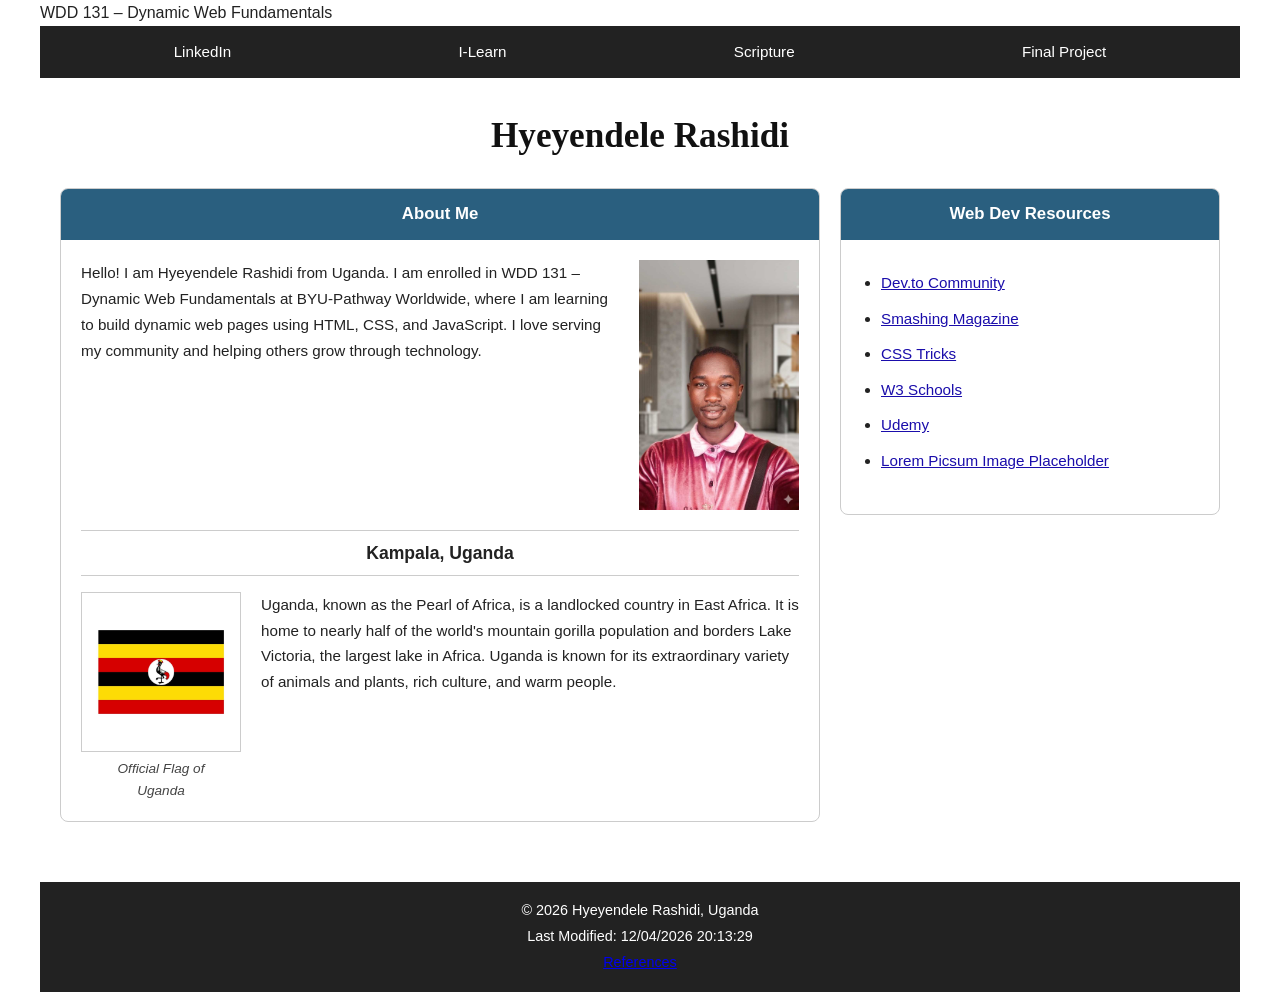
<file: index.html>
<!DOCTYPE html>
<html lang="en">
<head>
    <meta charset="UTF-8">
    <meta name="viewport" content="width=device-width, initial-scale=1.0">
    <meta name="description" content="WDD 131 – Dynamic Web Fundamentals – Hyeyendele Rashidi – Home page project for course">
    <meta name="author" content="Hyeyendele Rashidi">
    <title>WDD 131 – Dynamic Web Fundamentals – Hyeyendele Rashidi</title>
    <link rel="icon" href="data:image/svg+xml,%3Csvg%20xmlns='http://www.w3.org/2000/svg'%20viewBox='0%200%20100%20100'%3E%3Ctext%20y='.9em'%20font-size='90'%3E%F0%9F%8C%8D%3C/text%3E%3C/svg%3E">
    <link rel="preconnect" href="https://fonts.googleapis.com">
    <link rel="preconnect" href="https://fonts.gstatic.com" crossorigin>
    <link href="https://fonts.googleapis.com/css2?family=Roboto:wght@400;700&display=swap" rel="stylesheet">
    <link rel="stylesheet" href="styles/base.css">
    <script src="scripts/getdates.js" defer></script>
</head>
<body>
    <header>
        <span id="course-title">WDD 131 – Dynamic Web Fundamentals</span>
        <nav>
            <a href="https://www.linkedin.com" target="_blank" rel="noopener noreferrer">LinkedIn</a>
            <a href="https://byupw.instructure.com/" target="_blank" rel="noopener noreferrer">I-Learn</a>
            <a href="https://www.churchofjesuschrist.org/study/scriptures" target="_blank" rel="noopener noreferrer">Scripture</a>
            <a href="#">Final Project</a>
        </nav>
    </header>

    <main>
        <h1>Hyeyendele Rashidi</h1>

        <div class="layout">
            <!-- About Me Card -->
            <section class="card about-card">
                <h2 class="card-header">About Me</h2>
                <div class="card-body">
                    <div class="about-top">
                        <p>Hello! I am Hyeyendele Rashidi from Uganda. I am enrolled in WDD 131 – Dynamic Web Fundamentals at BYU-Pathway Worldwide, where I am learning to build dynamic web pages using HTML, CSS, and JavaScript. I love serving my community and helping others grow through technology.</p>
                        <img src="images/profile.jpg" alt="Profile picture of Hyeyendele Rashidi" loading="lazy">
                    </div>
                    <div class="country-section">
                        <h3>Kampala, Uganda</h3>
                        <div class="country-details">
                            <figure>
                                <img src="images/ugandan_flag.jpg" alt="Official Flag of Uganda" loading="lazy">
                                <figcaption>Official Flag of<br>Uganda</figcaption>
                            </figure>
                            <p>Uganda, known as the Pearl of Africa, is a landlocked country in East Africa. It is home to nearly half of the world's mountain gorilla population and borders Lake Victoria, the largest lake in Africa. Uganda is known for its extraordinary variety of animals and plants, rich culture, and warm people.</p>
                        </div>
                    </div>
                </div>
            </section>

            <!-- Web Dev Resources Card -->
            <section class="card resources-card">
                <h2 class="card-header">Web Dev Resources</h2>
                <div class="card-body">
                    <ul>
                        <li><a href="https://dev.to" target="_blank" rel="noopener noreferrer">Dev.to Community</a></li>
                        <li><a href="https://www.smashingmagazine.com" target="_blank" rel="noopener noreferrer">Smashing Magazine</a></li>
                        <li><a href="https://css-tricks.com" target="_blank" rel="noopener noreferrer">CSS Tricks</a></li>
                        <li><a href="https://www.w3schools.com" target="_blank" rel="noopener noreferrer">W3 Schools</a></li>
                        <li><a href="https://www.udemy.com" target="_blank" rel="noopener noreferrer">Udemy</a></li>
                        <li><a href="https://picsum.photos" target="_blank" rel="noopener noreferrer">Lorem Picsum Image Placeholder</a></li>
                    </ul>
                </div>
            </section>
        </div>
    </main>

    <footer>
        <p>&copy; <span id="currentyear"></span> Hyeyendele Rashidi, Uganda</p>
        <p id="lastModified">👨‍🎓</p>
        <p><a href="references.html">References</a></p>
    </footer>
</body>
</html>
</file>
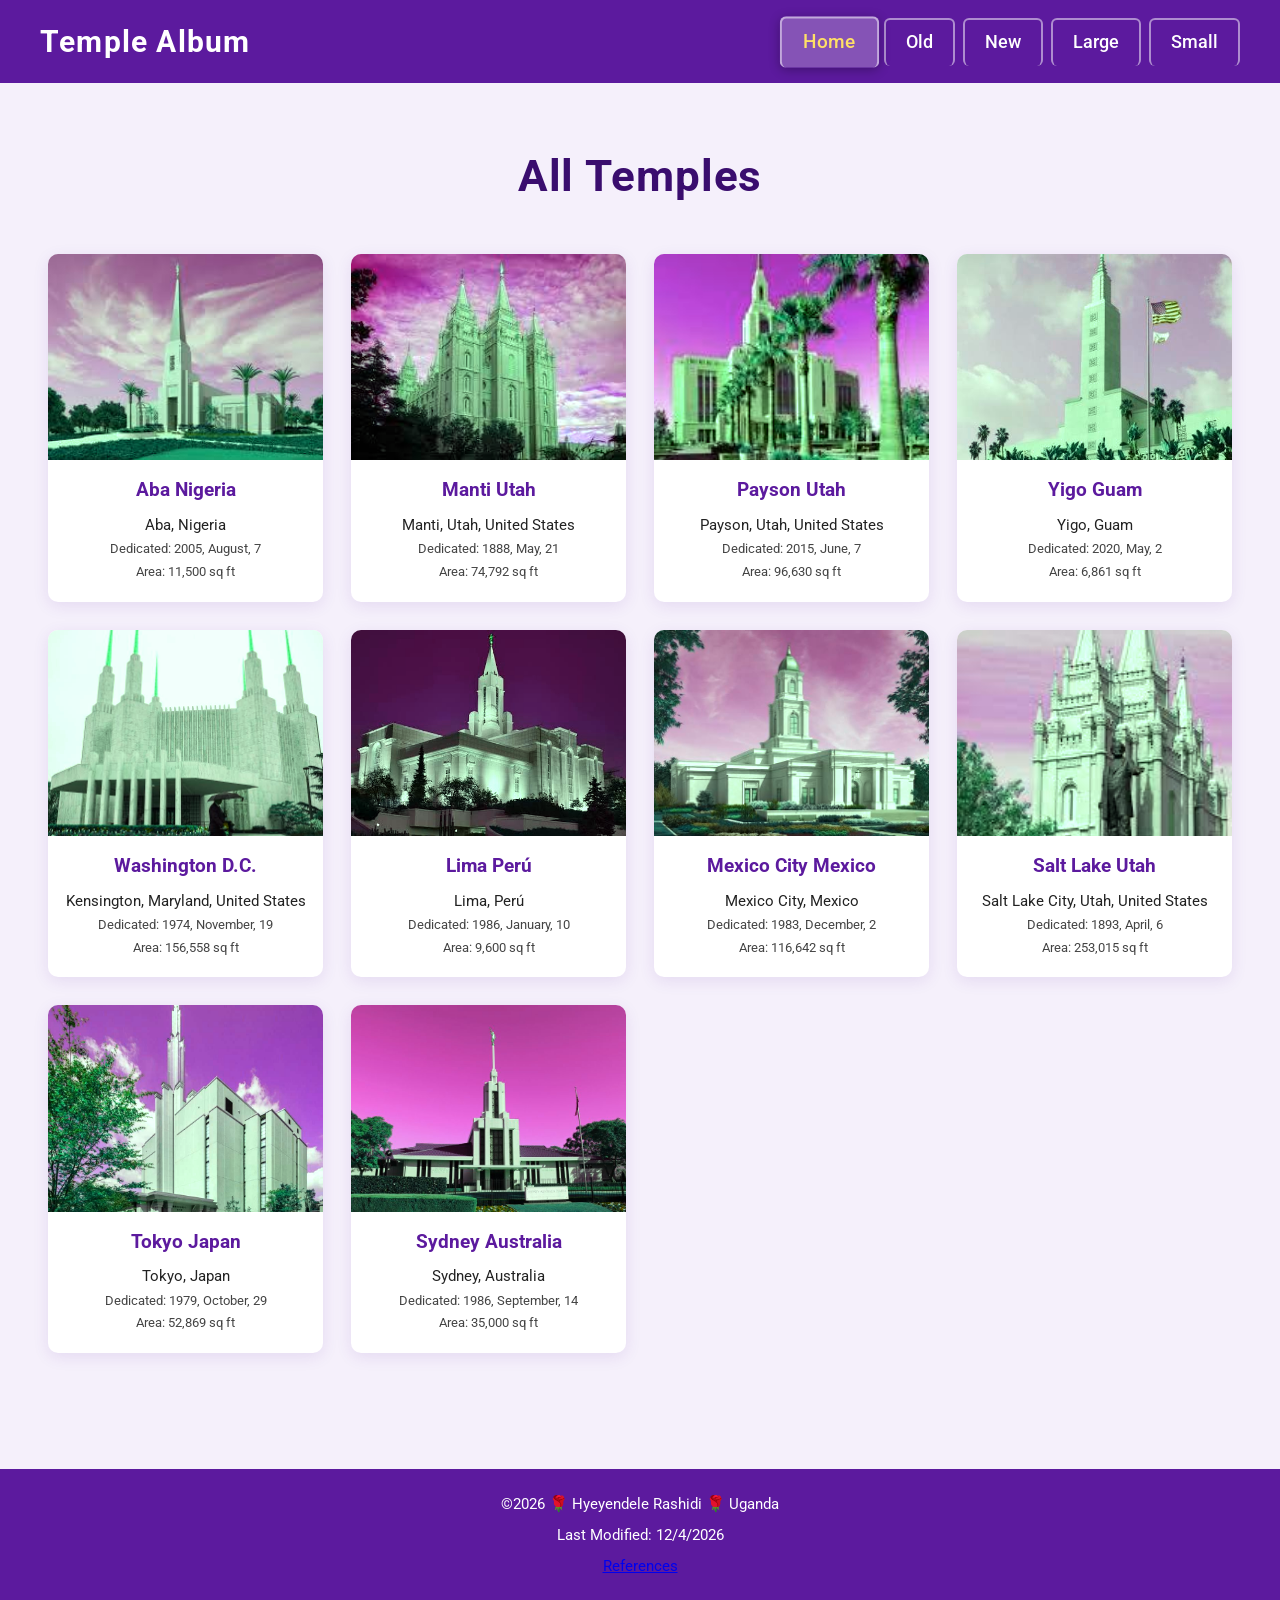
<file: filtered-temples.html>
<!DOCTYPE html>
<html lang="en">
<head>
    <meta charset="UTF-8">
    <meta name="viewport" content="width=device-width, initial-scale=1.0">
    <meta name="description" content="Temple Album – Filtered temple pictures from around the world – Hyeyendele Rashidi – WDD 131">
    <meta name="author" content="Hyeyendele Rashidi">
    <title>Filtered Temple Album – WDD 131</title>
    <link rel="icon" href="data:image/svg+xml,%3Csvg%20xmlns='http://www.w3.org/2000/svg'%20viewBox='0%200%20100%20100'%3E%3Ctext%20y='.9em'%20font-size='90'%3E%F0%9F%8C%8D%3C/text%3E%3C/svg%3E">
    <link rel="preconnect" href="https://fonts.googleapis.com">
    <link rel="preconnect" href="https://fonts.gstatic.com" crossorigin>
    <link href="https://fonts.googleapis.com/css2?family=Roboto:wght@400;700&display=swap" rel="stylesheet">
    <link rel="stylesheet" href="styles/filtered-temples.css">
    <link rel="stylesheet" href="styles/filtered-temples-large.css">
    <script src="scripts/filtered-temples.js" defer></script>
</head>
<body>
    <header>
        <div class="header-bar">
            <span class="site-title">Temple Album</span>
            <button id="hamburger" aria-label="Toggle navigation menu" aria-expanded="false" aria-controls="main-nav">
                &#9776;
            </button>
        </div>
        <nav id="main-nav" aria-label="Site navigation">
            <a href="#" class="home-btn active" data-filter="home">Home</a>
            <a href="#" class="filter-btn" data-filter="old">Old</a>
            <a href="#" class="filter-btn" data-filter="new">New</a>
            <a href="#" class="filter-btn" data-filter="large">Large</a>
            <a href="#" class="filter-btn" data-filter="small">Small</a>
        </nav>
    </header>

    <main>
        <h1 id="page-title">All Temples</h1>

        <div class="gallery" id="gallery">
            <!-- Temple cards will be dynamically generated here -->
        </div>
    </main>

    <footer>
        <p>&copy;<span id="currentyear"></span> &#127801; Hyeyendele Rashidi &#127801; Uganda</p>
        <p id="lastModified"></p>
        <p><a href="references.html">References</a></p>
    </footer>
</body>
</html>
</file>
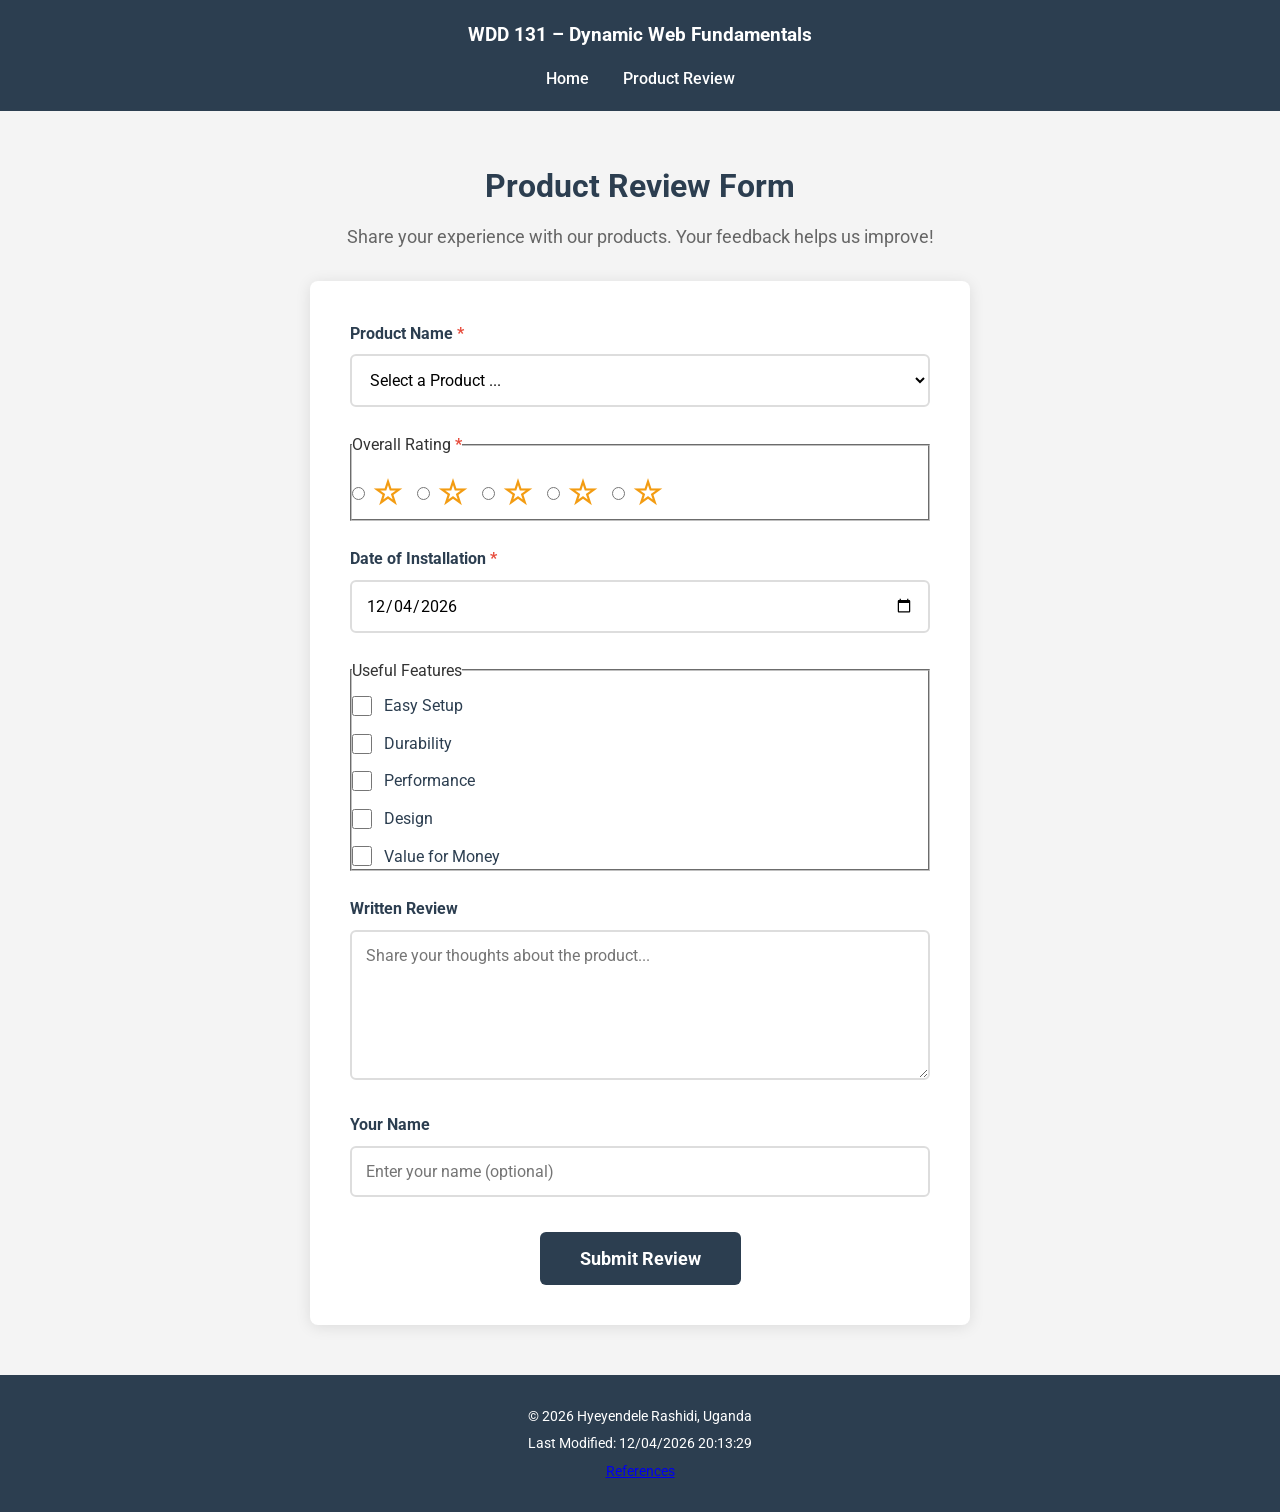
<file: form.html>
<!DOCTYPE html>
<html lang="en">
<head>
    <meta charset="UTF-8">
    <meta name="viewport" content="width=device-width, initial-scale=1.0">
    <meta name="description" content="Product Review Form - Submit your product review and share your experience with our products. Help us improve by providing your valuable feedback.">
    <meta name="author" content="Hyeyendele Rashidi">
    <title>Product Review Form</title>
    <link rel="icon" href="data:image/svg+xml,%3Csvg%20xmlns='http://www.w3.org/2000/svg'%20viewBox='0%200%20100%20100'%3E%3Ctext%20y='.9em'%20font-size='90'%3E%F0%9F%8C%8D%3C/text%3E%3C/svg%3E">
    <link rel="preconnect" href="https://fonts.googleapis.com">
    <link rel="preconnect" href="https://fonts.gstatic.com" crossorigin>
    <link href="https://fonts.googleapis.com/css2?family=Roboto:wght@400;700&display=swap" rel="stylesheet">
    <link rel="stylesheet" href="styles/form.css">
    <script src="scripts/getdates.js" defer></script>
    <script src="scripts/form.js" defer></script>
</head>
<body>
    <header>
        <span id="course-title">WDD 131 – Dynamic Web Fundamentals</span>
        <nav>
            <a href="index.html">Home</a>
            <a href="form.html">Product Review</a>
        </nav>
    </header>

    <main>
        <h1>Product Review Form</h1>
        <p class="form-intro">Share your experience with our products. Your feedback helps us improve!</p>

        <form method="get" action="review.html">
            <!-- Product Name -->
            <div class="form-group">
                <label for="product-name">Product Name <span class="required">*</span></label>
                <select id="product-name" name="product-name" required>
                    <option value="" disabled selected>Select a Product ...</option>
                    <!-- Options will be populated by JavaScript -->
                </select>
            </div>

            <!-- Overall Rating -->
            <div class="form-group">
                <fieldset>
                    <legend>Overall Rating <span class="required">*</span></legend>
                    <div class="rating-group">
                        <div class="rating-option">
                            <input type="radio" id="rating-1" name="rating" value="1" required>
                            <label for="rating-1">☆</label>
                        </div>
                        <div class="rating-option">
                            <input type="radio" id="rating-2" name="rating" value="2" required>
                            <label for="rating-2">☆</label>
                        </div>
                        <div class="rating-option">
                            <input type="radio" id="rating-3" name="rating" value="3" required>
                            <label for="rating-3">☆</label>
                        </div>
                        <div class="rating-option">
                            <input type="radio" id="rating-4" name="rating" value="4" required>
                            <label for="rating-4">☆</label>
                        </div>
                        <div class="rating-option">
                            <input type="radio" id="rating-5" name="rating" value="5" required>
                            <label for="rating-5">☆</label>
                        </div>
                    </div>
                </fieldset>
            </div>

            <!-- Date of Installation -->
            <div class="form-group">
                <label for="installation-date">Date of Installation <span class="required">*</span></label>
                <input type="date" id="installation-date" name="installation-date" required>
            </div>

            <!-- Useful Features -->
            <div class="form-group">
                <fieldset>
                    <legend>Useful Features</legend>
                    <div class="checkbox-group">
                        <div class="checkbox-option">
                            <input type="checkbox" id="feature-easy-setup" name="useful-features" value="Easy Setup">
                            <label for="feature-easy-setup">Easy Setup</label>
                        </div>
                        <div class="checkbox-option">
                            <input type="checkbox" id="feature-durability" name="useful-features" value="Durability">
                            <label for="feature-durability">Durability</label>
                        </div>
                        <div class="checkbox-option">
                            <input type="checkbox" id="feature-performance" name="useful-features" value="Performance">
                            <label for="feature-performance">Performance</label>
                        </div>
                        <div class="checkbox-option">
                            <input type="checkbox" id="feature-design" name="useful-features" value="Design">
                            <label for="feature-design">Design</label>
                        </div>
                        <div class="checkbox-option">
                            <input type="checkbox" id="feature-value" name="useful-features" value="Value for Money">
                            <label for="feature-value">Value for Money</label>
                        </div>
                    </div>
                </fieldset>
            </div>

            <!-- Written Review -->
            <div class="form-group">
                <label for="review">Written Review</label>
                <textarea id="review" name="review" placeholder="Share your thoughts about the product..."></textarea>
            </div>

            <!-- User Name -->
            <div class="form-group">
                <label for="user-name">Your Name</label>
                <input type="text" id="user-name" name="user-name" placeholder="Enter your name (optional)">
            </div>

            <!-- Submit Button -->
            <div class="form-actions">
                <button type="submit">Submit Review</button>
            </div>
        </form>
    </main>

    <footer>
        <p>&copy; <span id="currentyear"></span> Hyeyendele Rashidi, Uganda</p>
        <p id="lastModified">👨‍🎓</p>
        <p><a href="references.html">References</a></p>
    </footer>
</body>
</html>
</file>
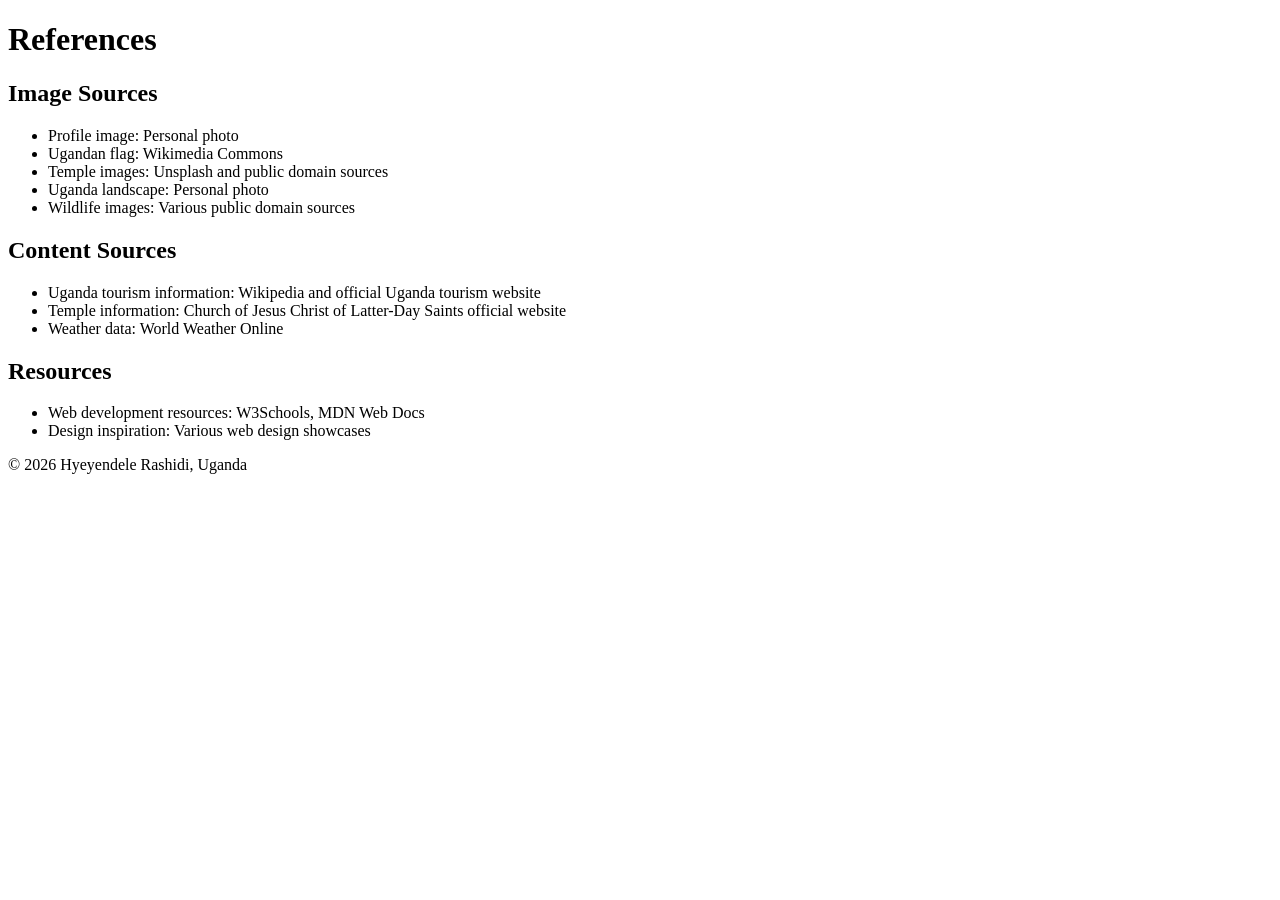
<file: references.html>
<!DOCTYPE html>
<html lang="en">
<head>
    <meta charset="UTF-8">
    <meta name="viewport" content="width=device-width, initial-scale=1.0">
    <meta name="description" content="References - Sources used in the Uganda Tourism website">
    <meta name="author" content="Hyeyendele Rashidi">
    <title>References - WDD 131</title>
</head>
<body>
    <header>
        <h1>References</h1>
    </header>
    <main>
        <h2>Image Sources</h2>
        <ul>
            <li>Profile image: Personal photo</li>
            <li>Ugandan flag: Wikimedia Commons</li>
            <li>Temple images: Unsplash and public domain sources</li>
            <li>Uganda landscape: Personal photo</li>
            <li>Wildlife images: Various public domain sources</li>
        </ul>
        
        <h2>Content Sources</h2>
        <ul>
            <li>Uganda tourism information: Wikipedia and official Uganda tourism website</li>
            <li>Temple information: Church of Jesus Christ of Latter-Day Saints official website</li>
            <li>Weather data: World Weather Online</li>
        </ul>
        
        <h2>Resources</h2>
        <ul>
            <li>Web development resources: W3Schools, MDN Web Docs</li>
            <li>Design inspiration: Various web design showcases</li>
        </ul>
    </main>
    <footer>
        <p>&copy; <span id="currentyear"></span> Hyeyendele Rashidi, Uganda</p>
    </footer>
    <script>
        document.getElementById('currentyear').textContent = new Date().getFullYear();
    </script>
</body>
</html>
</file>
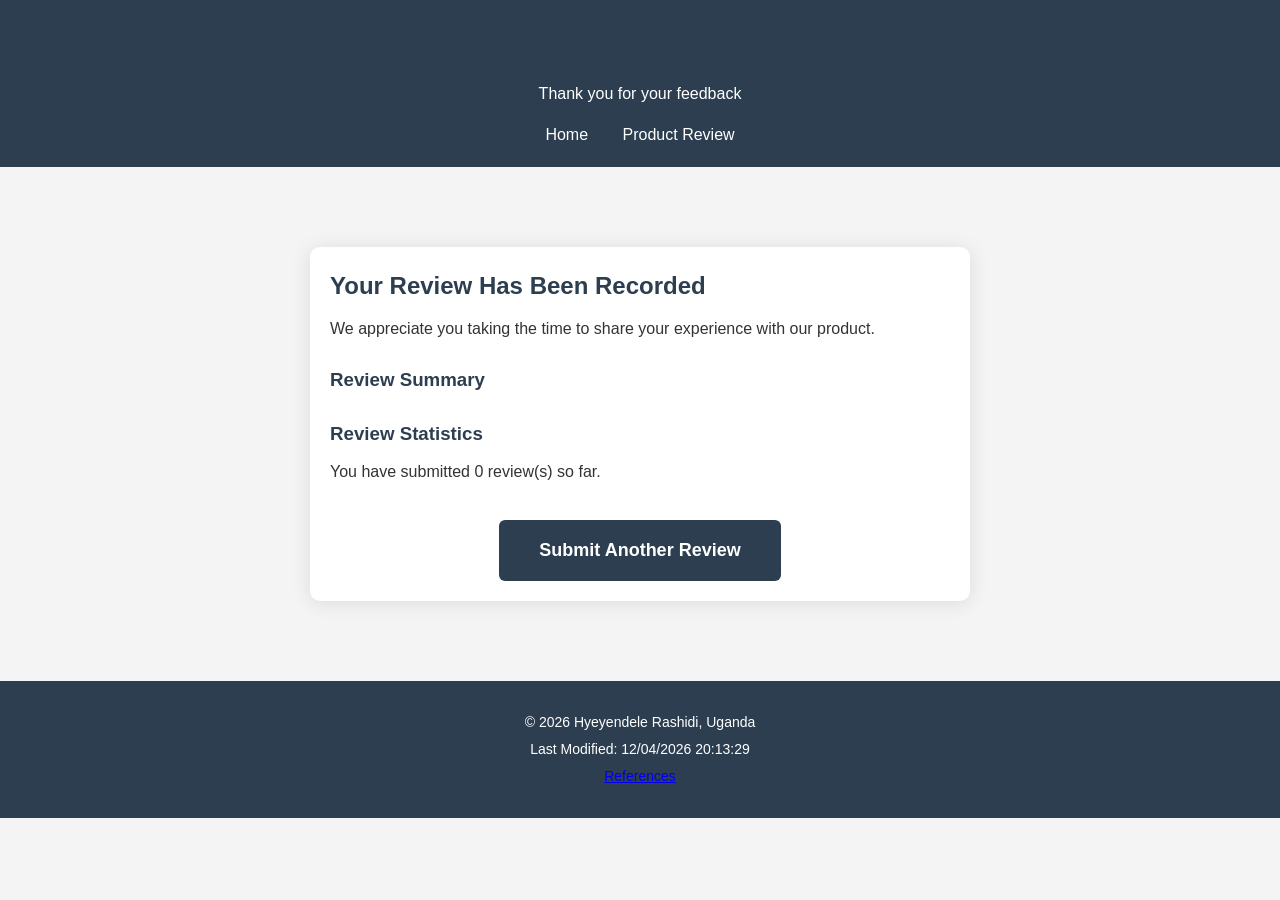
<file: review.html>
<!DOCTYPE html>
<html lang="en">
<head>
    <meta charset="UTF-8">
    <meta name="viewport" content="width=device-width, initial-scale=1.0">
    <meta name="description" content="Review confirmation page showing the details of your submitted product review and summary statistics.">
    <title>Review Confirmation</title>
    <link rel="stylesheet" href="styles/form.css">
    <script src="scripts/getdates.js" defer></script>
</head>
<body>
    <header>
        <h1>Review Submitted Successfully!</h1>
        <p>Thank you for your feedback</p>
        <nav>
            <a href="index.html">Home</a>
            <a href="form.html">Product Review</a>
        </nav>
    </header>

    <main>
        <div class="confirmation-container">
            <div class="confirmation-message">
                <h2>Your Review Has Been Recorded</h2>
                <p>We appreciate you taking the time to share your experience with our product.</p>
            </div>

            <div class="review-summary">
                <h3>Review Summary</h3>
                <div id="review-details">
                    <!-- Review details will be populated by JavaScript -->
                </div>
            </div>

            <div class="review-counter">
                <h3>Review Statistics</h3>
                <p>You have submitted <span id="review-count">0</span> review(s) so far.</p>
            </div>

            <div class="form-actions">
                <a href="form.html" class="button">Submit Another Review</a>
            </div>
        </div>
    </main>

    <footer>
        <p>&copy; <span id="currentyear"></span> Hyeyendele Rashidi, Uganda</p>
        <p id="lastModified">👨‍🎓</p>
        <p><a href="references.html">References</a></p>
    </footer>

    <script src="scripts/review.js"></script>
</body>
</html>
</file>
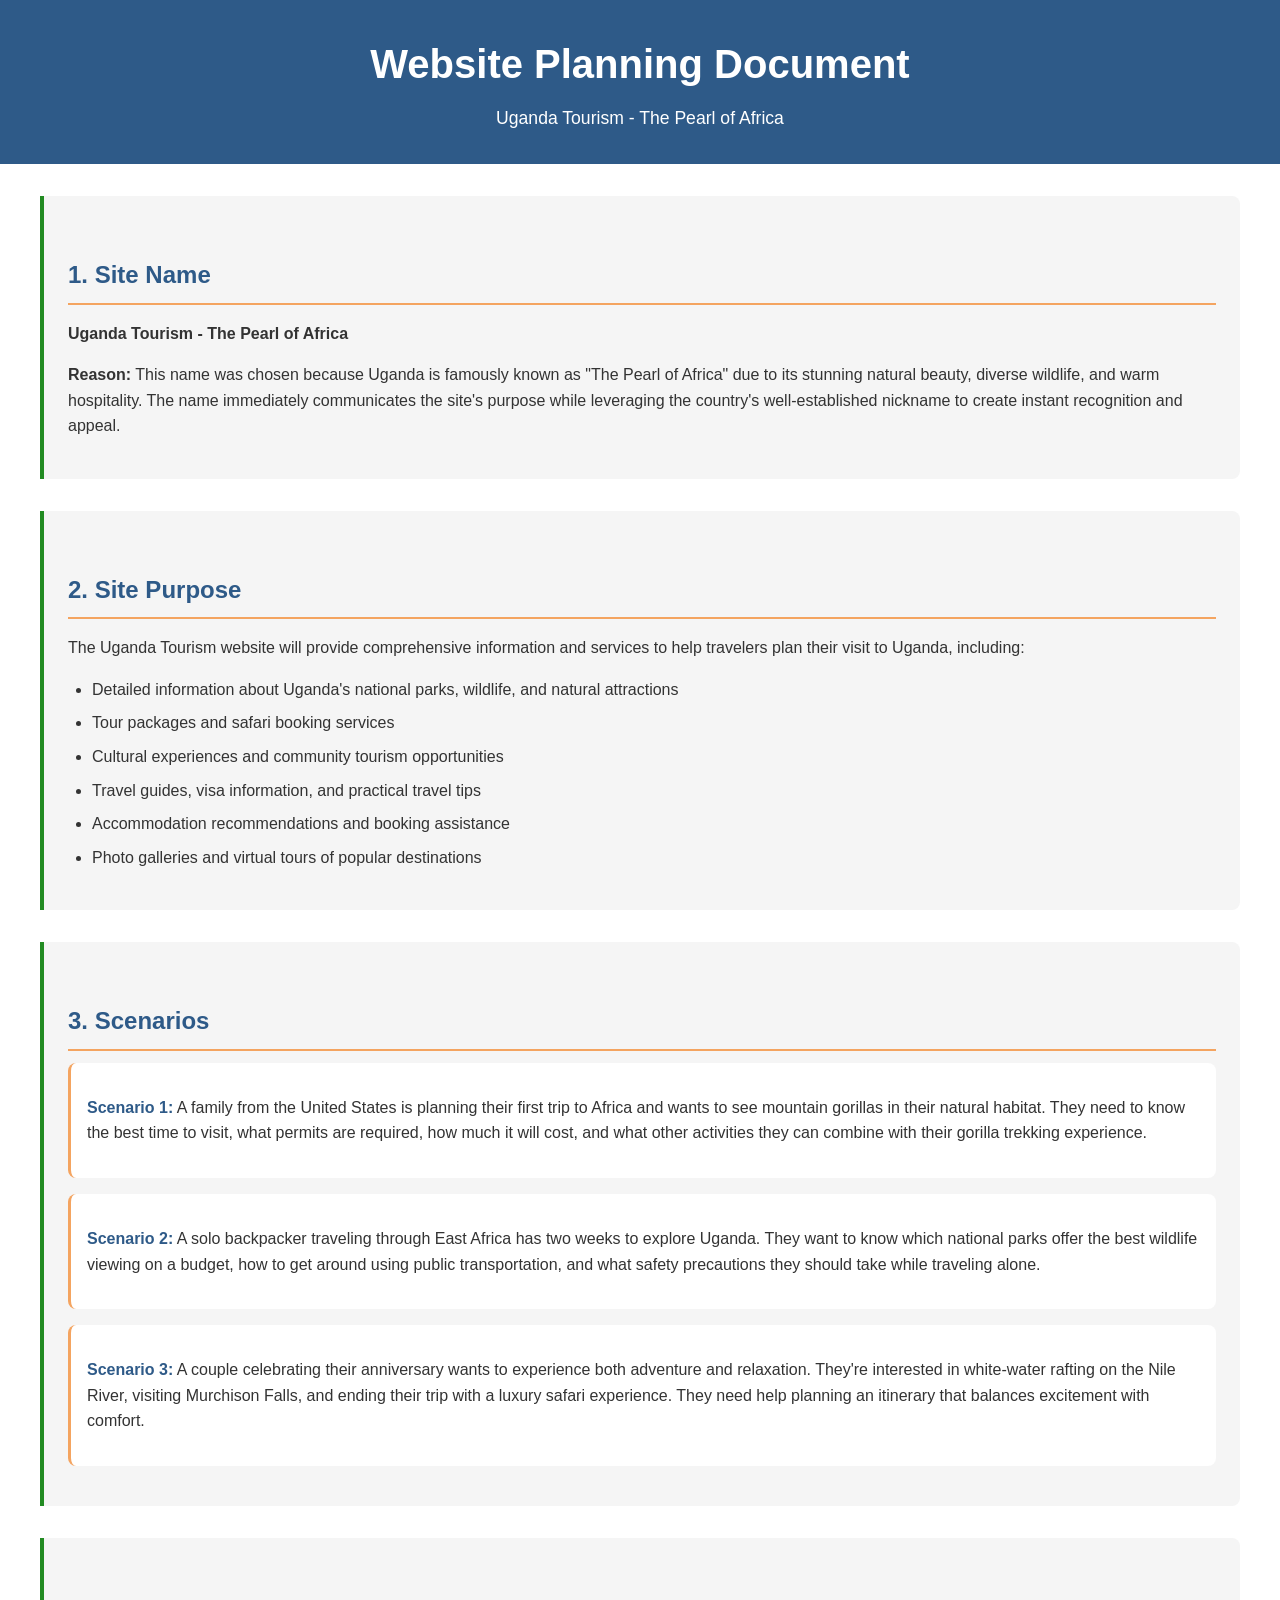
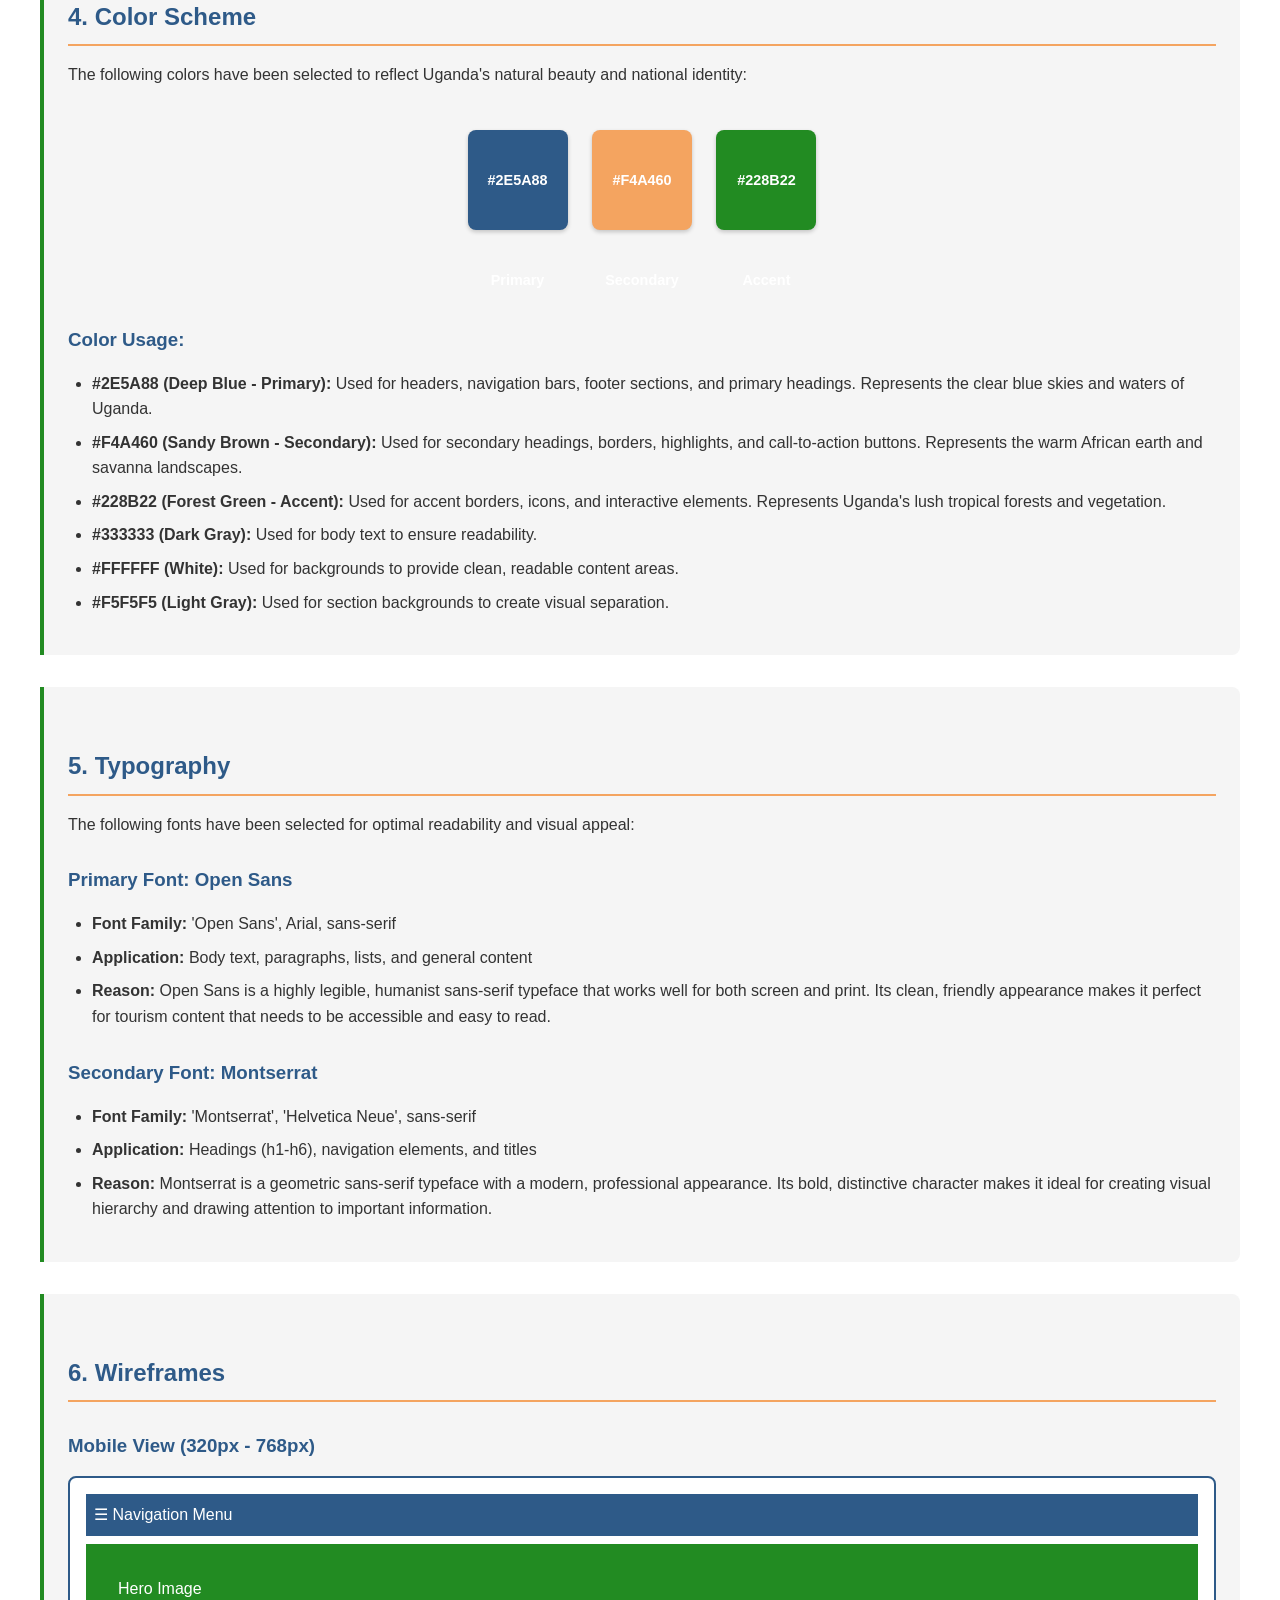
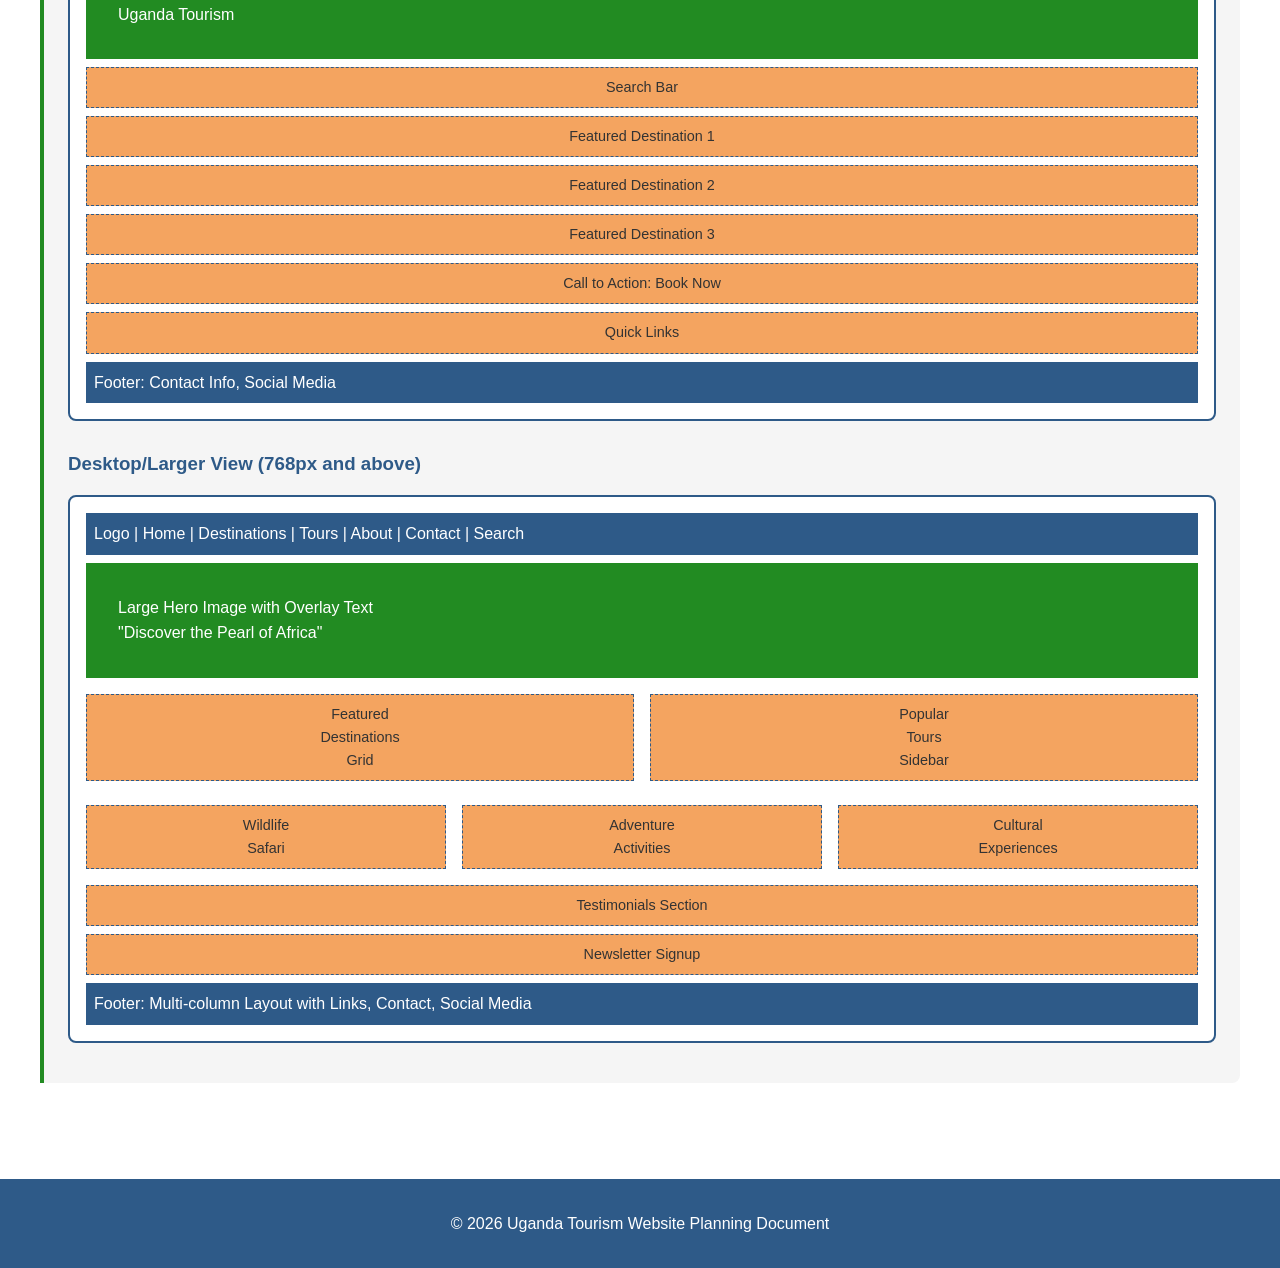
<file: siteplan.html>
<!DOCTYPE html>
<html lang="en">
<head>
    <meta charset="UTF-8">
    <meta name="viewport" content="width=device-width, initial-scale=1.0">
    <meta name="description" content="Comprehensive planning document for Uganda Tourism website - The Pearl of Africa. Includes site purpose, color scheme, typography, and wireframes.">
    <meta name="author" content="hyeyendele rashidi">
    <title>Website Planning Document - Uganda Tourism</title>
    <link rel="stylesheet" href="styles/siteplan.css">
</head>
<body>
    <header>
        <h1>Website Planning Document</h1>
        <p>Uganda Tourism - The Pearl of Africa</p>
    </header>

    <main>
        <section id="site-name">
            <h2>1. Site Name</h2>
            <p><strong>Uganda Tourism - The Pearl of Africa</strong></p>
            <p><strong>Reason:</strong> This name was chosen because Uganda is famously known as "The Pearl of Africa" due to its stunning natural beauty, diverse wildlife, and warm hospitality. The name immediately communicates the site's purpose while leveraging the country's well-established nickname to create instant recognition and appeal.</p>
        </section>

        <section id="site-purpose">
            <h2>2. Site Purpose</h2>
            <p>The Uganda Tourism website will provide comprehensive information and services to help travelers plan their visit to Uganda, including:</p>
            <ul>
                <li>Detailed information about Uganda's national parks, wildlife, and natural attractions</li>
                <li>Tour packages and safari booking services</li>
                <li>Cultural experiences and community tourism opportunities</li>
                <li>Travel guides, visa information, and practical travel tips</li>
                <li>Accommodation recommendations and booking assistance</li>
                <li>Photo galleries and virtual tours of popular destinations</li>
            </ul>
        </section>

        <section id="scenarios">
            <h2>3. Scenarios</h2>
            <div class="scenario">
                <p><strong>Scenario 1:</strong> A family from the United States is planning their first trip to Africa and wants to see mountain gorillas in their natural habitat. They need to know the best time to visit, what permits are required, how much it will cost, and what other activities they can combine with their gorilla trekking experience.</p>
            </div>
            <div class="scenario">
                <p><strong>Scenario 2:</strong> A solo backpacker traveling through East Africa has two weeks to explore Uganda. They want to know which national parks offer the best wildlife viewing on a budget, how to get around using public transportation, and what safety precautions they should take while traveling alone.</p>
            </div>
            <div class="scenario">
                <p><strong>Scenario 3:</strong> A couple celebrating their anniversary wants to experience both adventure and relaxation. They're interested in white-water rafting on the Nile River, visiting Murchison Falls, and ending their trip with a luxury safari experience. They need help planning an itinerary that balances excitement with comfort.</p>
            </div>
        </section>

        <section id="color-scheme">
            <h2>4. Color Scheme</h2>
            <p>The following colors have been selected to reflect Uganda's natural beauty and national identity:</p>
            
            <div class="color-swatches-container">
                <div class="color-swatch color-swatch-primary">#2E5A88<br>Primary</div>
                <div class="color-swatch color-swatch-secondary">#F4A460<br>Secondary</div>
                <div class="color-swatch color-swatch-accent">#228B22<br>Accent</div>
            </div>

            <h3>Color Usage:</h3>
            <ul>
                <li><strong>#2E5A88 (Deep Blue - Primary):</strong> Used for headers, navigation bars, footer sections, and primary headings. Represents the clear blue skies and waters of Uganda.</li>
                <li><strong>#F4A460 (Sandy Brown - Secondary):</strong> Used for secondary headings, borders, highlights, and call-to-action buttons. Represents the warm African earth and savanna landscapes.</li>
                <li><strong>#228B22 (Forest Green - Accent):</strong> Used for accent borders, icons, and interactive elements. Represents Uganda's lush tropical forests and vegetation.</li>
                <li><strong>#333333 (Dark Gray):</strong> Used for body text to ensure readability.</li>
                <li><strong>#FFFFFF (White):</strong> Used for backgrounds to provide clean, readable content areas.</li>
                <li><strong>#F5F5F5 (Light Gray):</strong> Used for section backgrounds to create visual separation.</li>
            </ul>
        </section>

        <section id="typography">
            <h2>5. Typography</h2>
            <p>The following fonts have been selected for optimal readability and visual appeal:</p>
            
            <h3>Primary Font: Open Sans</h3>
            <ul>
                <li><strong>Font Family:</strong> 'Open Sans', Arial, sans-serif</li>
                <li><strong>Application:</strong> Body text, paragraphs, lists, and general content</li>
                <li><strong>Reason:</strong> Open Sans is a highly legible, humanist sans-serif typeface that works well for both screen and print. Its clean, friendly appearance makes it perfect for tourism content that needs to be accessible and easy to read.</li>
            </ul>

            <h3>Secondary Font: Montserrat</h3>
            <ul>
                <li><strong>Font Family:</strong> 'Montserrat', 'Helvetica Neue', sans-serif</li>
                <li><strong>Application:</strong> Headings (h1-h6), navigation elements, and titles</li>
                <li><strong>Reason:</strong> Montserrat is a geometric sans-serif typeface with a modern, professional appearance. Its bold, distinctive character makes it ideal for creating visual hierarchy and drawing attention to important information.</li>
            </ul>
        </section>

        <section id="wireframes">
            <h2>6. Wireframes</h2>
            
            <h3>Mobile View (320px - 768px)</h3>
            <div class="wireframe">
                <div class="wireframe-nav">☰ Navigation Menu</div>
                <div class="wireframe-hero">Hero Image<br>Uganda Tourism</div>
                <div class="wireframe-box">Search Bar</div>
                <div class="wireframe-box">Featured Destination 1</div>
                <div class="wireframe-box">Featured Destination 2</div>
                <div class="wireframe-box">Featured Destination 3</div>
                <div class="wireframe-box">Call to Action: Book Now</div>
                <div class="wireframe-box">Quick Links</div>
                <div class="wireframe-footer">Footer: Contact Info, Social Media</div>
            </div>

            <h3>Desktop/Larger View (768px and above)</h3>
            <div class="wireframe">
                <div class="wireframe-nav">Logo | Home | Destinations | Tours | About | Contact | Search</div>
                <div class="wireframe-hero">Large Hero Image with Overlay Text<br>"Discover the Pearl of Africa"</div>
                <div class="wireframe-content">
                    <div class="wireframe-box">Featured<br>Destinations<br>Grid</div>
                    <div class="wireframe-box">Popular<br>Tours<br>Sidebar</div>
                </div>
                <div class="wireframe-content">
                    <div class="wireframe-box">Wildlife<br>Safari</div>
                    <div class="wireframe-box">Adventure<br>Activities</div>
                    <div class="wireframe-box">Cultural<br>Experiences</div>
                </div>
                <div class="wireframe-box">Testimonials Section</div>
                <div class="wireframe-box">Newsletter Signup</div>
                <div class="wireframe-footer">Footer: Multi-column Layout with Links, Contact, Social Media</div>
            </div>
        </section>
    </main>

    <footer>
        <p>&copy; 2026 Uganda Tourism Website Planning Document</p>
    </footer>
</body>
</html>
</file>
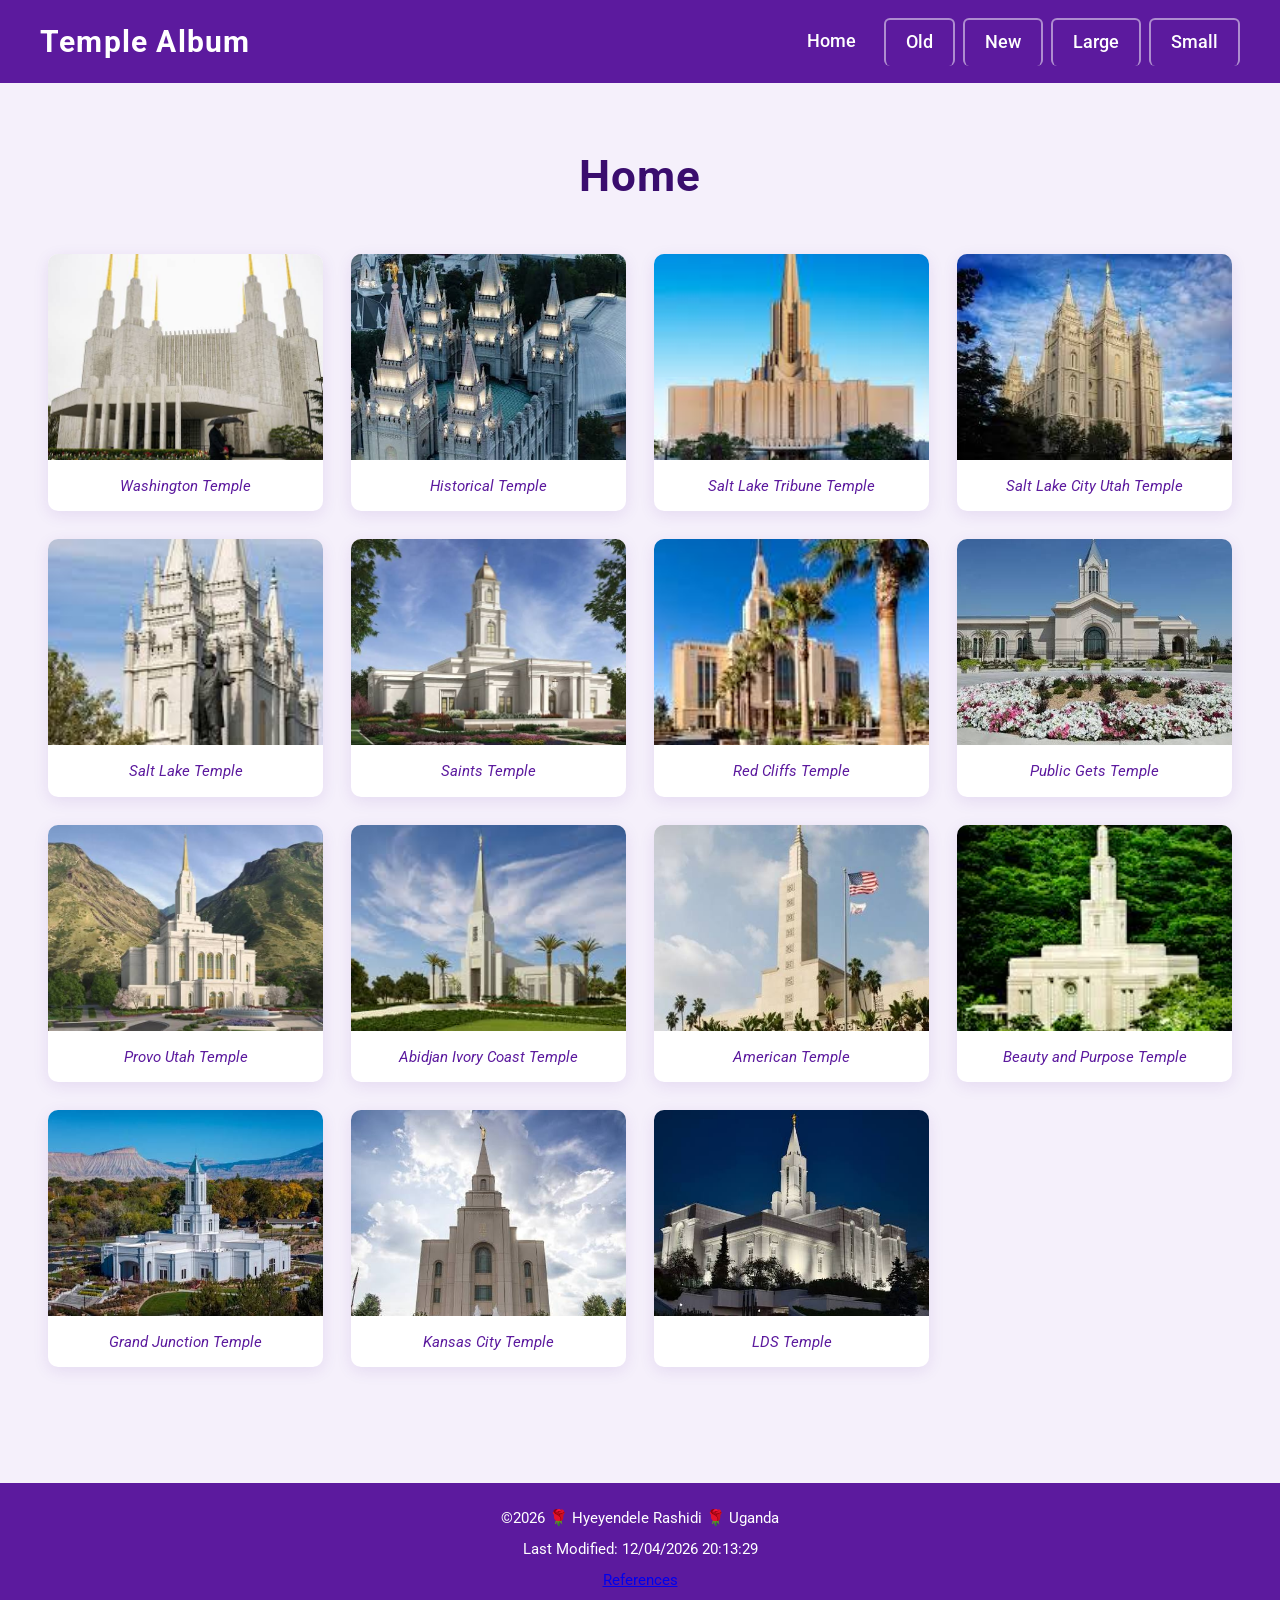
<file: temples.html>
<!DOCTYPE html>
<html lang="en">
<head>
    <meta charset="UTF-8">
    <meta name="viewport" content="width=device-width, initial-scale=1.0">
    <meta name="description" content="Temple Album – Temples, landscapes, and culture from the Pearl of Africa – Hyeyendele Rashidi – WDD 131">
    <meta name="author" content="Hyeyendele Rashidi">
    <title>Temple Album – WDD 131</title>
    <link rel="icon" href="data:image/svg+xml,%3Csvg%20xmlns='http://www.w3.org/2000/svg'%20viewBox='0%200%20100%20100'%3E%3Ctext%20y='.9em'%20font-size='90'%3E%F0%9F%8C%8D%3C/text%3E%3C/svg%3E">
    <link rel="preconnect" href="https://fonts.googleapis.com">
    <link rel="preconnect" href="https://fonts.gstatic.com" crossorigin>
    <link href="https://fonts.googleapis.com/css2?family=Roboto:wght@400;700&display=swap" rel="stylesheet">
    <link rel="stylesheet" href="styles/temples.css">
    <link rel="stylesheet" href="styles/temples-large.css">
    <script src="scripts/temples.js" defer></script>
</head>
<body>
    <header>
        <div class="header-bar">
            <span class="site-title">Temple Album</span>
            <button id="hamburger" aria-label="Toggle navigation menu" aria-expanded="false" aria-controls="main-nav">
                &#9776;
            </button>
        </div>
        <nav id="main-nav" aria-label="Site navigation">
            <a href="temples.html">Home</a>
            <a href="#" class="filter-btn" data-filter="old">Old</a>
            <a href="#" class="filter-btn" data-filter="new">New</a>
            <a href="#" class="filter-btn" data-filter="large">Large</a>
            <a href="#" class="filter-btn" data-filter="small">Small</a>
        </nav>
    </header>

    <main>
        <h1>Home</h1>

        <div class="gallery" id="gallery">
            <figure>
                <img src="images/washington_temple.jpeg" alt="Washington Temple" fetchpriority="high" width="400" height="300">
                <figcaption>Washington Temple</figcaption>
            </figure>
            <figure>
                <img src="images/historical_temple.jpeg" alt="Historical Temple" loading="lazy" width="400" height="300">
                <figcaption>Historical Temple</figcaption>
            </figure>
            <figure>
                <img src="images/tribune_temple.jpeg" alt="Tribune Temple" loading="lazy" width="400" height="300">
                <figcaption>Tribune Temple</figcaption>
            </figure>
            <figure>
                <img src="images/utah_temple.jpeg" alt="Utah Temple" loading="lazy" width="400" height="300">
                <figcaption>Utah Temple</figcaption>
            </figure>
            <figure>
                <img src="images/salt_lake_temple.jpeg" alt="Salt Lake Temple" loading="lazy" width="400" height="300">
                <figcaption>Salt Lake Temple</figcaption>
            </figure>
            <figure>
                <img src="images/saints_temple.jpeg" alt="Saints Temple" loading="lazy" width="400" height="300">
                <figcaption>Saints Temple</figcaption>
            </figure>
            <figure>
                <img src="images/red_cliffs_temple.jpeg" alt="Red Cliffs Temple" loading="lazy" width="400" height="300">
                <figcaption>Red Cliffs Temple</figcaption>
            </figure>
            <figure>
                <img src="images/public_gets_temple.jpeg" alt="Public Gets Temple" loading="lazy" width="400" height="300">
                <figcaption>Public Gets Temple</figcaption>
            </figure>
            <figure>
                <img src="images/provo_utah_temple.jpeg" alt="Provo Utah Temple" loading="lazy" width="400" height="300">
                <figcaption>Provo Utah Temple</figcaption>
            </figure>
            <figure>
                <img src="images/ivory_coast_temple.jpeg" alt="Ivory Coast Temple" loading="lazy" width="400" height="300">
                <figcaption>Ivory Coast Temple</figcaption>
            </figure>
            <figure>
                <img src="images/american_temple.jpeg" alt="American Temple" loading="lazy" width="400" height="300">
                <figcaption>American Temple</figcaption>
            </figure>
            <figure>
                <img src="images/beauty_purpose_temple.jpeg" alt="Beauty and Purpose Temple" loading="lazy" width="400" height="300">
                <figcaption>Beauty and Purpose Temple</figcaption>
            </figure>
            <figure>
                <img src="images/grand_junction_temple.jpeg" alt="Grand Junction Temple" loading="lazy" width="400" height="300">
                <figcaption>Grand Junction Temple</figcaption>
            </figure>
            <figure>
                <img src="images/kansas_city_temple.jpeg" alt="Kansas City Temple" loading="lazy" width="400" height="300">
                <figcaption>Kansas City Temple</figcaption>
            </figure>
            <figure>
                <img src="images/lds_temple.jpeg" alt="LDS Temple" loading="lazy" width="400" height="300">
                <figcaption>LDS Temple</figcaption>
            </figure>
        </div>
    </main>

    <footer>
        <p>&copy;<span id="currentyear"></span> &#127801; Hyeyendele Rashidi &#127801; Uganda</p>
        <p id="lastModified"></p>
        <p><a href="references.html">References</a></p>
    </footer>
</body>
</html>
</file>
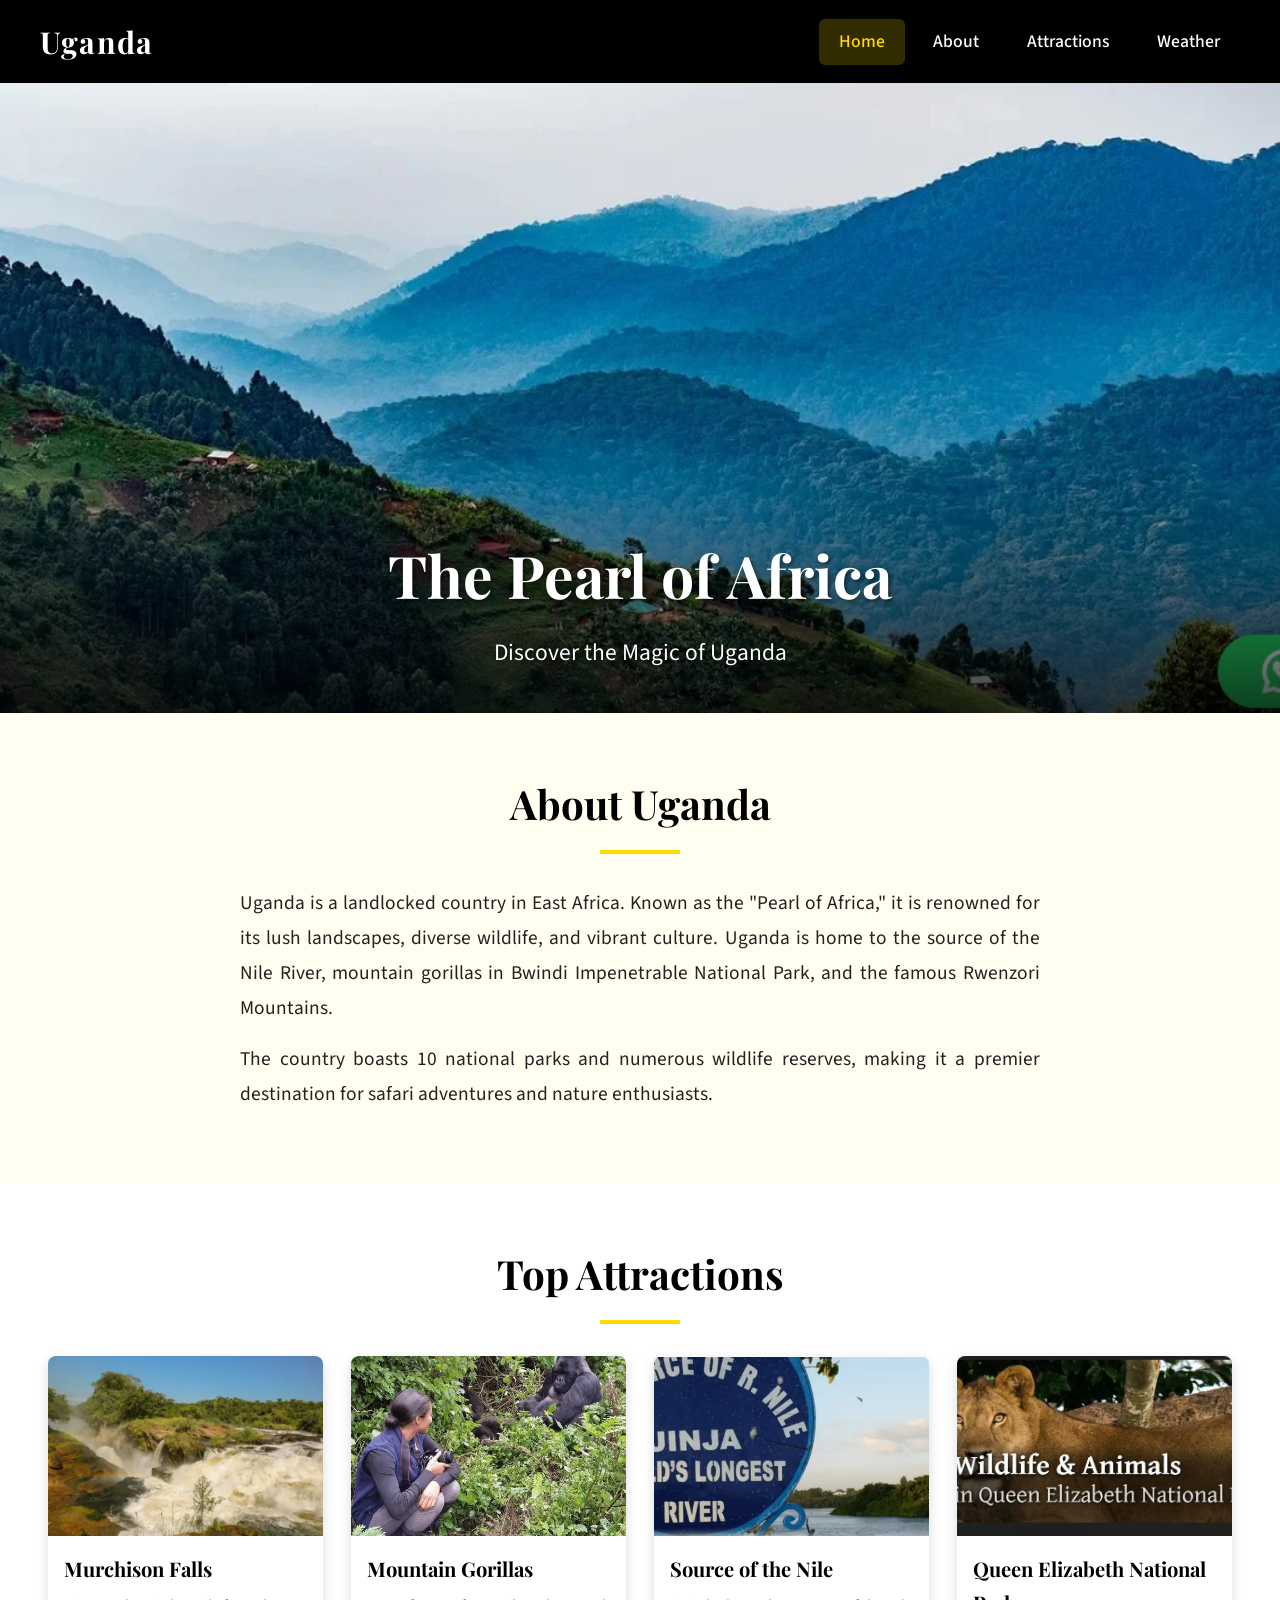
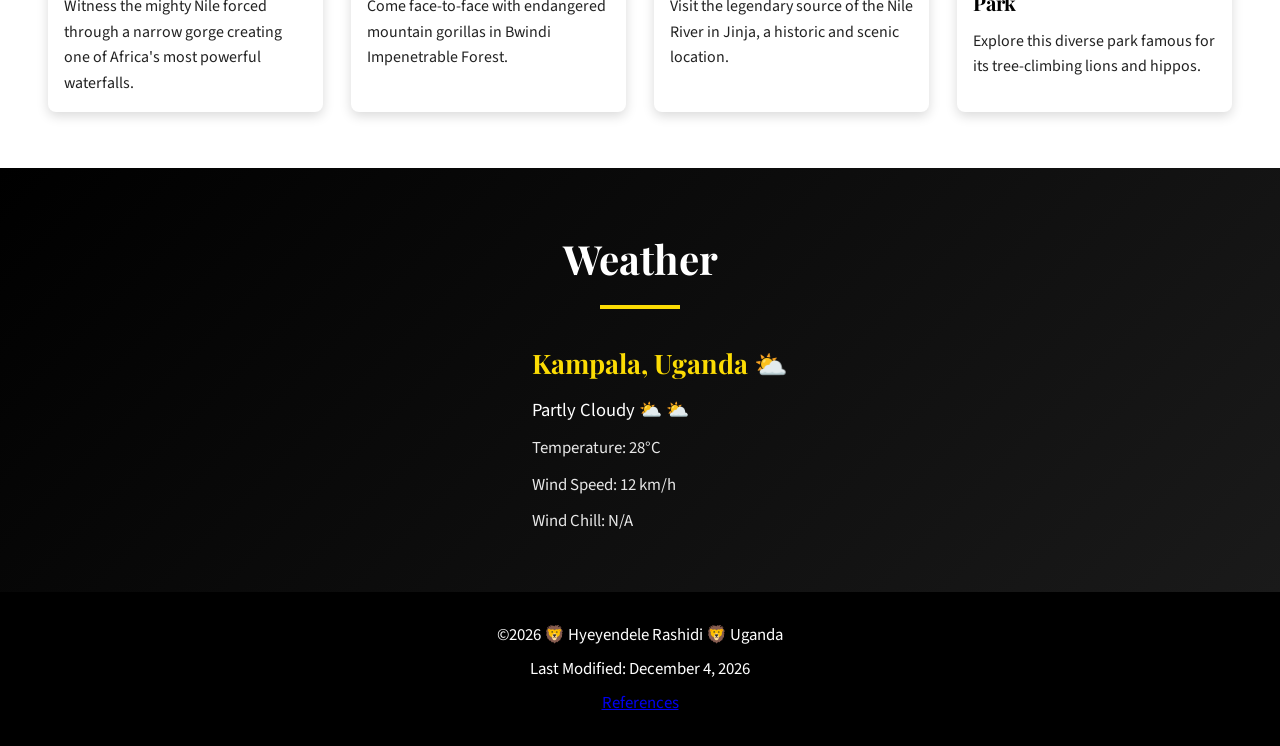
<file: uganda.html>
<!DOCTYPE html>
<html lang="en">
<head>
    <meta charset="UTF-8">
    <meta name="viewport" content="width=device-width, initial-scale=1.0">
    <meta name="description" content="Uganda - The Pearl of Africa. Discover the beauty, culture, and attractions of Uganda – Hyeyendele Rashidi – WDD 131">
    <meta name="author" content="Hyeyendele Rashidi">
    <title>Uganda - The Pearl of Africa – WDD 131</title>
    <link rel="icon" href="data:image/svg+xml,%3Csvg%20xmlns='http://www.w3.org/2000/svg'%20viewBox='0%200%20100%20100'%3E%3Ctext%20y='.9em'%20font-size='90'%3E%F0%9F%8C%8D%3C/text%3E%3C/svg%3E">
    <link rel="preconnect" href="https://fonts.googleapis.com">
    <link rel="preconnect" href="https://fonts.gstatic.com" crossorigin>
    <link href="https://fonts.googleapis.com/css2?family=Playfair+Display:wght@400;700&family=Source+Sans+3:wght@400;600&display=swap" rel="stylesheet">
    <link rel="stylesheet" href="styles/uganda.css">
    <link rel="stylesheet" href="styles/uganda-large.css">
    <script src="scripts/uganda.js" defer></script>
</head>
<body>
    <header>
        <div class="header-bar">
            <span class="site-title">Uganda</span>
            <button id="hamburger" aria-label="Toggle navigation menu" aria-expanded="false" aria-controls="main-nav">
                &#9776;
            </button>
        </div>
        <nav id="main-nav" aria-label="Site navigation">
            <a href="uganda.html" class="active">Home</a>
            <a href="#about">About</a>
            <a href="#attractions">Attractions</a>
            <a href="#weather">Weather</a>
        </nav>
    </header>

    <main>
        <!-- Hero Section with responsive images -->
        <section class="hero">
            <picture>
                <source srcset="images/uganda-hero-small.webp" media="(max-width: 500px)">
                <source srcset="images/uganda-hero-medium.webp" media="(max-width: 1024px)">
                <img src="images/uganda-hero-large.webp" alt="Uganda landscape with rolling hills and greenery" fetchpriority="high" width="1200" height="600">
            </picture>
            <div class="hero-overlay">
                <h1>The Pearl of Africa</h1>
                <p>Discover the Magic of Uganda</p>
            </div>
        </section>

        <!-- About Section -->
        <section id="about" class="content-section">
            <h2>About Uganda</h2>
            <div class="about-content">
                <p>Uganda is a landlocked country in East Africa. Known as the "Pearl of Africa," it is renowned for its lush landscapes, diverse wildlife, and vibrant culture. Uganda is home to the source of the Nile River, mountain gorillas in Bwindi Impenetrable National Park, and the famous Rwenzori Mountains.</p>
                <p>The country boasts 10 national parks and numerous wildlife reserves, making it a premier destination for safari adventures and nature enthusiasts.</p>
            </div>
        </section>

        <!-- Attractions Section -->
        <section id="attractions" class="content-section">
            <h2>Top Attractions</h2>
            <div class="attractions-grid">
                <article class="attraction-card">
                    <img src="images/murchison_falls.webp" alt="Murchison Falls" loading="lazy" width="400" height="300">
                    <h3>Murchison Falls</h3>
                    <p>Witness the mighty Nile forced through a narrow gorge creating one of Africa's most powerful waterfalls.</p>
                </article>
                <article class="attraction-card">
                    <img src="images/gorillas.webp" alt="Mountain Gorillas" loading="lazy" width="400" height="300">
                    <h3>Mountain Gorillas</h3>
                    <p>Come face-to-face with endangered mountain gorillas in Bwindi Impenetrable Forest.</p>
                </article>
                <article class="attraction-card">
                    <img src="images/source_nile.webp" alt="Source of the Nile" loading="lazy" width="400" height="300">
                    <h3>Source of the Nile</h3>
                    <p>Visit the legendary source of the Nile River in Jinja, a historic and scenic location.</p>
                </article>
                <article class="attraction-card">
                    <img src="images/queen_elizabeth.webp" alt="Queen Elizabeth National Park" loading="lazy" width="400" height="300">
                    <h3>Queen Elizabeth National Park</h3>
                    <p>Explore this diverse park famous for its tree-climbing lions and hippos.</p>
                </article>
            </div>
        </section>

        <!-- Weather Section -->
        <section id="weather" class="content-section weather-section">
            <h2>Weather</h2>
            <div class="weather-content">
                <div class="weather-icon-container">
                    <!-- SVG for mobile view -->
                    <svg class="weather-icon-svg" xmlns="http://www.w3.org/2000/svg" viewBox="0 0 64 64" width="64" height="64">
                        <circle cx="32" cy="32" r="12" fill="#FCDC04"/>
                        <path d="M32 8 L32 16 M12 32 L8 32 M52 32 L56 32 M15.03 15.03 L11.52 11.52 M52.48 52.48 L56 56 M15.03 48.97 L11.52 52.48 M52.48 11.52 L56 8" stroke="#FCDC04" stroke-width="3" stroke-linecap="round"/>
                    </svg>
                </div>
                <div class="weather-details">
                    <p class="weather-location">Kampala, Uganda</p>
                    <p class="weather-condition">Partly Cloudy ⛅</p>
                    <p class="weather-temp">Temperature: 28°C</p>
                    <p class="weather-wind">Wind Speed: 12 km/h</p>
                    <p class="weather-chill">Wind Chill: <span id="windchill-result">--</span></p>
                </div>
            </div>
        </section>
    </main>

    <footer>
        <p>&copy;<span id="currentyear"></span> 🦁 Hyeyendele Rashidi 🦁 Uganda</p>
        <p id="lastModified"></p>
        <p><a href="references.html">References</a></p>
    </footer>
</body>
</html>
</file>
<file: styles/base.css>
/* General Reset */
* {
    margin: 0;
    padding: 0;
    box-sizing: border-box;
}

body {
    font-family: 'Arial', sans-serif;
    line-height: 1.6;
    color: #222222;
    background-color: #ffffff;
    max-width: 1200px;
    margin: auto;
}

/* Header */
header {
    display: flex;
    flex-direction: column;
}

.header-title {
    background-color: #2a5f7f;
    color: #ffffff;
    text-align: center;
    padding: 18px 20px;
    font-size: 1.6em;
    font-weight: bold;
    font-family: 'Courier New', monospace;
    letter-spacing: 0.5px;
}

nav {
    background-color: #222222;
    display: flex;
    justify-content: space-around;
    padding: 10px 20px;
}

nav a {
    text-decoration: none;
    color: #ffffff;
    font-size: 0.95em;
    padding: 4px 8px;
    transition: color 0.2s;
}

nav a:hover {
    color: #ffe066;
}

/* Main */
main {
    padding: 30px 20px;
}

main h1 {
    text-align: center;
    margin-bottom: 24px;
    font-size: 2.2em;
    color: #111111;
    font-family: 'Georgia', serif;
}

/* Two-column layout */
.layout {
    display: grid;
    grid-template-columns: 2fr 1fr;
    gap: 20px;
    align-items: start;
}

/* Cards */
.card {
    border: 1px solid #cccccc;
    border-radius: 8px;
    overflow: hidden;
}

.card-header {
    background-color: #2a5f7f;
    color: #ffffff;
    text-align: center;
    padding: 12px;
    font-weight: bold;
    font-size: 1.05em;
}

.card-body {
    padding: 20px;
}

/* About Me top section: text + photo */
.about-top {
    display: flex;
    gap: 20px;
    align-items: flex-start;
    margin-bottom: 20px;
}

.about-top p {
    flex: 1;
    font-size: 0.95em;
    line-height: 1.7;
}

.about-top img {
    width: 160px;
    height: auto;
    flex-shrink: 0;
    display: block;
}

/* Country Section */
.country-section h3 {
    text-align: center;
    font-size: 1.1em;
    font-weight: bold;
    border-top: 1px solid #cccccc;
    border-bottom: 1px solid #cccccc;
    padding: 8px 0;
    margin-bottom: 16px;
}

.country-details {
    display: flex;
    gap: 20px;
    align-items: flex-start;
}

.country-details figure {
    flex-shrink: 0;
    text-align: center;
}

.country-details figure img {
    width: 160px;
    height: auto;
    border: 1px solid #cccccc;
    display: block;
}

.country-details figcaption {
    font-style: italic;
    font-size: 0.85em;
    margin-top: 6px;
    color: #444444;
}

.country-details p {
    font-size: 0.95em;
    line-height: 1.7;
}

/* Resources Card */
.resources-card .card-body {
    padding: 30px 20px;
}

.resources-card ul {
    list-style: disc;
    padding-left: 20px;
}

.resources-card ul li {
    margin-bottom: 10px;
}

.resources-card ul li a {
    color: #1a0dab;
    text-decoration: underline;
    font-size: 0.95em;
}

.resources-card ul li a:hover {
    color: #004a99;
}

/* Footer */
footer {
    text-align: center;
    padding: 16px;
    background-color: #222222;
    color: #ffffff;
    margin-top: 30px;
    font-size: 0.9em;
    line-height: 1.8;
}

/* Responsive */
@media (max-width: 700px) {
    .layout {
        grid-template-columns: 1fr;
    }
    .about-top {
        flex-direction: column;
    }
    .about-top img {
        width: 100%;
    }
    .country-details {
        flex-direction: column;
    }
    .country-details figure img {
        width: 100%;
    }
}
</file>
<file: styles/filtered-temples.css>
/* ===== COLOR PALETTE (CSS Custom Properties) ===== */
:root {
    --color-primary:        #5c1a9e;   /* header / footer / figcaption */
    --color-primary-dark:   #4a1480;   /* mobile nav background */
    --color-primary-deeper: #3a0d6e;   /* h1 text */
    --color-accent:         #ffe066;   /* hover / active highlight */
    --color-white:          #ffffff;
    --color-text:           #222222;
    --color-bg:             #ffffff;
    --color-nav-hover-bg:   rgba(255, 255, 255, 0.2);
    --color-nav-border:     rgba(255, 255, 255, 0.15);
    --color-btn-border:     rgba(255, 255, 255, 0.5);
    --color-shadow-dark:    rgba(0, 0, 0, 0.25);
    --color-shadow-darker:  rgba(0, 0, 0, 0.3);
    --color-bg-large:       #f5f0fb;   /* large-screen body background */
    --color-card-bg:        #ffffff;   /* figure card background (large) */
    --color-shadow-primary: rgba(92, 26, 158, 0.10);
    --color-shadow-primary-hover: rgba(92, 26, 158, 0.20);
    --color-nav-hover-bg-lg: rgba(255, 255, 255, 0.25);
}

/* General Reset */
* {
    margin: 0;
    padding: 0;
    box-sizing: border-box;
}

body {
    font-family: 'Roboto', Arial, sans-serif;
    line-height: 1.6;
    color: var(--color-text);
    background-color: var(--color-bg);
    max-width: 1200px;
    margin: 0 auto;
}

/* ===== HEADER ===== */
header {
    background-color: var(--color-primary);
    position: sticky;
    top: 0;
    z-index: 100;
}

.header-bar {
    display: flex;
    justify-content: space-between;
    align-items: center;
    padding: 14px 20px;
}

.site-title {
    color: var(--color-white);
    font-size: 1.5em;
    font-weight: 700;
}

/* ===== HAMBURGER BUTTON ===== */
#hamburger {
    display: block;
    background: none;
    border: none;
    color: var(--color-white);
    font-size: 1.8em;
    cursor: pointer;
    line-height: 1;
    padding: 0 4px;
    transition: color 0.2s, transform 0.2s;
}

#hamburger:hover {
    color: var(--color-accent);
    transform: scale(1.15);
}

/* ===== MOBILE NAV (hidden by default, toggled by hamburger) ===== */
#main-nav {
    display: none;
    flex-direction: column;
    align-items: stretch;
    padding: 0;
    background-color: var(--color-primary-dark);
}

#main-nav.open {
    display: flex;
}

/* Consolidated nav link styles */
#main-nav a {
    color: var(--color-white);
    text-decoration: none;
    font-size: 1em;
    padding: 14px 20px;
    border-radius: 0;
    border-bottom: 1px solid var(--color-nav-border);
    transition: background-color 0.3s, color 0.3s, transform 0.2s, box-shadow 0.3s;
    display: inline-block;
}

#main-nav a:hover,
#main-nav a.active {
    background-color: var(--color-nav-hover-bg);
    color: var(--color-accent);
    transform: scale(1.07);
    box-shadow: 0 2px 8px var(--color-shadow-dark);
}

/* ===== FILTER BUTTONS ===== */
.filter-btn,
.home-btn {
    background-color: transparent;
    color: var(--color-white);
    border: 2px solid var(--color-btn-border);
    border-radius: 4px;
    padding: 5px 14px;
    font-size: 1em;
    cursor: pointer;
    text-decoration: none;
    display: inline-block;
    transition: background-color 0.25s, color 0.25s, border-color 0.25s, transform 0.2s, box-shadow 0.25s;
}

.filter-btn:hover,
.home-btn:hover {
    background-color: var(--color-nav-hover-bg);
    border-color: var(--color-accent);
    color: var(--color-accent);
    transform: scale(1.08);
    box-shadow: 0 2px 8px var(--color-shadow-darker);
}

.filter-btn:active,
.home-btn:active {
    transform: scale(0.97);
    box-shadow: none;
}

/* ===== MAIN ===== */
main {
    padding: 30px 20px;
}

h1 {
    text-align: center;
    font-size: 1.8em;
    color: var(--color-primary-deeper);
    margin-bottom: 24px;
    font-weight: 700;
}

/* ===== GALLERY GRID ===== */
.gallery {
    display: grid;
    grid-template-columns: repeat(3, 1fr);
    gap: 16px;
}

.temple-card {
    display: flex;
    flex-direction: column;
    align-items: center;
    background-color: var(--color-card-bg);
    border-radius: 8px;
    overflow: hidden;
    box-shadow: 0 2px 8px var(--color-shadow-primary);
    transition: transform 0.25s, box-shadow 0.25s;
}

.temple-card:hover {
    transform: translateY(-3px);
    box-shadow: 0 4px 16px var(--color-shadow-primary-hover);
}

.temple-card img {
    width: 100%;
    height: auto;
    aspect-ratio: 4 / 3;
    object-fit: cover;
    display: block;
    /* Green color overlay effect */
    filter: sepia(30%) hue-rotate(80deg) saturate(150%);
}

.temple-card img:hover {
    filter: sepia(20%) hue-rotate(90deg) saturate(180%);
}

.temple-card figcaption {
    padding: 12px;
    text-align: center;
    width: 100%;
}

.temple-card figcaption h2 {
    font-size: 1.1em;
    color: var(--color-primary);
    margin-bottom: 8px;
    font-weight: 700;
}

.temple-card figcaption p {
    font-size: 0.85em;
    color: var(--color-text);
    margin-bottom: 4px;
    line-height: 1.4;
}

.temple-card figcaption p.dedicated,
.temple-card figcaption p.area {
    font-size: 0.8em;
    color: #444;
}

/* ===== FOOTER ===== */
footer {
    text-align: center;
    padding: 14px 16px;
    background-color: var(--color-primary);
    color: var(--color-white);
    margin-top: 40px;
    font-size: 0.88em;
    line-height: 1.8;
}

/* ===== RESPONSIVE – Tablet ===== */
@media (max-width: 768px) {
    .gallery {
        grid-template-columns: repeat(2, 1fr);
    }
}

/* ===== RESPONSIVE – Mobile ===== */
@media (max-width: 500px) {
    .gallery {
        grid-template-columns: 1fr;
    }

    .temple-card img {
        max-width: 100%;
    }

    h1 {
        font-size: 1.5em;
    }
}
</file>
<file: styles/filtered-temples-large.css>
/* ============================================================
   filtered-temples-large.css  –  Large-screen overrides for Filtered Temple Album
   ============================================================ */

/* ===== TABLET / SMALL DESKTOP (769px+) ===== */
@media (min-width: 769px) {
    body {
        line-height: 1.7;
        background-color: var(--color-bg-large, #f5f0fb);
        max-width: 1400px;
    }

    /* Header becomes a full flex row */
    header {
        display: flex;
        align-items: center;
        justify-content: space-between;
        padding: 0 40px;
    }

    .header-bar {
        padding: 16px 0;
        flex: 0 0 auto;
    }

    .site-title {
        font-size: 1.8em;
        letter-spacing: 0.04em;
    }

    /* Hamburger not needed on larger screens */
    #hamburger {
        display: none !important;
    }

    /* Navigation becomes a horizontal row */
    #main-nav {
        display: flex !important;
        flex-direction: row;
        justify-content: flex-end;
        align-items: center;
        gap: 8px;
        background-color: transparent;
        padding: 0;
        flex: 1 1 auto;
    }

    #main-nav a {
        font-size: 1.05em;
        font-weight: 500;
        padding: 8px 20px;
        border-radius: 6px;
        border-bottom: none;
        white-space: nowrap;
    }

    #main-nav a:hover,
    #main-nav a.active {
        background-color: var(--color-nav-hover-bg-lg);
        color: var(--color-accent);
        box-shadow: 0 2px 10px var(--color-shadow-darker);
    }

    main {
        padding: 48px 40px;
    }

    h1 {
        font-size: 2.4em;
        color: var(--color-primary-deeper);
        margin-bottom: 36px;
        letter-spacing: 0.02em;
    }

    /* 4-column gallery grid */
    .gallery {
        grid-template-columns: repeat(4, 1fr);
        gap: 24px;
    }

    .temple-card {
        background-color: var(--color-card-bg);
        border-radius: 10px;
        overflow: hidden;
        box-shadow: 0 4px 16px var(--color-shadow-primary);
    }

    .temple-card:hover {
        transform: translateY(-5px);
        box-shadow: 0 8px 28px var(--color-shadow-primary-hover);
    }

    .temple-card figcaption {
        padding: 14px 12px 16px;
    }

    .temple-card figcaption h2 {
        font-size: 1.15em;
    }

    .temple-card figcaption p {
        font-size: 0.9em;
    }

    footer {
        padding: 20px 40px;
        margin-top: 60px;
        font-size: 0.92em;
        line-height: 2;
    }
}

/* ===== DESKTOP (1024px+) ===== */
@media (min-width: 1024px) {
    body {
        font-size: 1.05rem;
    }

    .gallery {
        grid-template-columns: repeat(4, 1fr);
        gap: 28px;
    }

    h1 {
        font-size: 2.6em;
        margin-bottom: 40px;
    }

    main {
        padding: 56px 48px;
    }
}

/* ===== EXTRA WIDE (1400px+) ===== */
@media (min-width: 1400px) {
    .gallery {
        grid-template-columns: repeat(5, 1fr);
        gap: 32px;
    }

    h1 {
        font-size: 2.8em;
    }

    main {
        padding: 64px 56px;
    }
}
</file>
<file: styles/form.css>
/* CSS for Product Review Form */
* {
    margin: 0;
    padding: 0;
    box-sizing: border-box;
}

body {
    font-family: 'Roboto', Arial, sans-serif;
    line-height: 1.6;
    color: #333;
    background-color: #f4f4f4;
}

header {
    background-color: #2c3e50;
    color: white;
    padding: 20px;
    text-align: center;
}

header #course-title {
    font-size: 1.2rem;
    font-weight: bold;
}

header nav {
    margin-top: 15px;
}

header nav a {
    color: white;
    text-decoration: none;
    margin: 0 15px;
    font-weight: 500;
    transition: color 0.3s;
}

header nav a:hover {
    color: #3498db;
}

main {
    max-width: 700px;
    margin: 30px auto;
    padding: 20px;
}

h1 {
    color: #2c3e50;
    margin-bottom: 10px;
    text-align: center;
}

.form-intro {
    text-align: center;
    color: #666;
    margin-bottom: 30px;
    font-size: 1.1rem;
}

form {
    background-color: white;
    padding: 40px;
    border-radius: 8px;
    box-shadow: 0 2px 15px rgba(0, 0, 0, 0.1);
}

.form-group {
    margin-bottom: 25px;
}

label {
    display: block;
    margin-bottom: 8px;
    font-weight: bold;
    color: #2c3e50;
    font-size: 1rem;
}

.required {
    color: #e74c3c;
    font-weight: bold;
}

input[type="text"],
input[type="date"],
select,
textarea {
    width: 100%;
    padding: 14px;
    border: 2px solid #ddd;
    border-radius: 6px;
    font-size: 16px;
    font-family: inherit;
    transition: border-color 0.3s, box-shadow 0.3s;
}

input[type="text"]:focus,
input[type="date"]:focus,
select:focus,
textarea:focus {
    outline: none;
    border-color: #3498db;
    box-shadow: 0 0 0 3px rgba(52, 152, 219, 0.1);
}

select {
    background-color: white;
    cursor: pointer;
}

textarea {
    resize: vertical;
    min-height: 150px;
}

/* Rating Group Styling */
.rating-group {
    display: flex;
    gap: 15px;
    margin-top: 10px;
    flex-wrap: wrap;
}

.rating-option {
    display: flex;
    align-items: center;
    gap: 8px;
}

.rating-option input[type="radio"] {
    width: auto;
    margin: 0;
    cursor: pointer;
}

.rating-option label {
    display: inline;
    margin: 0;
    font-size: 32px;
    cursor: pointer;
    color: #f39c12;
    transition: color 0.3s, transform 0.2s;
}

.rating-option label:hover {
    color: #e67e22;
    transform: scale(1.1);
}

.rating-option input[type="radio"]:checked + label {
    color: #e67e22;
}

/* Checkbox Group Styling */
.checkbox-group {
    display: flex;
    flex-direction: column;
    gap: 12px;
    margin-top: 10px;
}

.checkbox-option {
    display: flex;
    align-items: center;
    gap: 12px;
}

.checkbox-option input[type="checkbox"] {
    width: 20px;
    height: 20px;
    margin: 0;
    cursor: pointer;
    accent-color: #3498db;
}

.checkbox-option label {
    display: inline;
    margin: 0;
    font-weight: normal;
    cursor: pointer;
    font-size: 1rem;
}

.checkbox-option label:hover {
    color: #3498db;
}

.form-actions {
    margin-top: 35px;
    display: flex;
    justify-content: center;
}

button[type="submit"], .button {
    padding: 16px 40px;
    border: none;
    border-radius: 6px;
    cursor: pointer;
    font-size: 18px;
    font-weight: bold;
    font-family: inherit;
    background-color: #2c3e50;
    color: white;
    transition: background-color 0.3s, transform 0.2s;
    text-decoration: none;
    display: inline-block;
}

button[type="submit"]:hover,
.button:hover {
    background-color: #34495e;
    transform: translateY(-2px);
}

button[type="submit"]:active,
.button:active {
    transform: translateY(0);
}

.confirmation-container {
    max-width: 760px;
    margin: 30px auto;
    padding: 20px;
    background-color: white;
    border-radius: 10px;
    box-shadow: 0 2px 20px rgba(0,0,0,0.1);
}

.confirmation-message,
.review-summary,
.review-counter {
    margin-bottom: 24px;
}

.confirmation-message h2,
.review-summary h3,
.review-counter h3 {
    color: #2c3e50;
    margin-bottom: 10px;
}

.review-summary ul {
    list-style: none;
    padding: 0;
}

.review-summary ul li {
    margin-bottom: 10px;
    line-height: 1.5;
}

.review-summary ul li strong {
    color: #2c3e50;
}

footer {
    text-align: center;
    padding: 25px;
    margin-top: 30px;
    color: #666;
    font-size: 14px;
    background-color: #2c3e50;
    color: white;
}

footer p {
    margin: 5px 0;
}

/* Responsive Design */
@media (max-width: 768px) {
    main {
        margin: 15px;
        padding: 15px;
    }

    form {
        padding: 25px;
    }

    h1 {
        font-size: 1.5rem;
    }

    .form-intro {
        font-size: 1rem;
    }

    .rating-group {
        gap: 10px;
    }

    .rating-option label {
        font-size: 28px;
    }

    .form-actions {
        flex-direction: column;
    }

    button[type="submit"] {
        width: 100%;
    }
}

@media (max-width: 480px) {
    header {
        padding: 15px;
    }

    header #course-title {
        font-size: 1rem;
    }

    header nav a {
        display: block;
        margin: 10px 0;
    }

    form {
        padding: 20px;
    }

    .rating-group {
        justify-content: space-between;
    }

    .rating-option label {
        font-size: 24px;
    }
}
</file>
<file: styles/siteplan.css>
/* Color Scheme: Primary - #2E5A88 (Deep Blue), Secondary - #F4A460 (Sandy Brown), Accent - #228B22 (Forest Green) */
:root {
    --primary-color: #2E5A88;
    --secondary-color: #F4A460;
    --accent-color: #228B22;
    --text-color: #333333;
    --background-color: #FFFFFF;
    --light-bg: #F5F5F5;
}

/* Typography: Open Sans for body, Montserrat for headings */
body {
    font-family: 'Open Sans', Arial, sans-serif;
    line-height: 1.6;
    color: var(--text-color);
    background-color: var(--background-color);
    margin: 0;
    padding: 0;
}

h1, h2, h3, h4, h5, h6 {
    font-family: 'Montserrat', 'Helvetica Neue', sans-serif;
    color: var(--primary-color);
    margin-top: 1.5em;
    margin-bottom: 0.5em;
}

header {
    background-color: var(--primary-color);
    color: var(--background-color);
    padding: 2rem;
    text-align: center;
}

header h1 {
    color: var(--background-color);
    margin: 0;
    font-size: 2.5rem;
}

header p {
    margin: 0.5rem 0 0 0;
    font-size: 1.1rem;
}

main {
    max-width: 1200px;
    margin: 0 auto;
    padding: 2rem;
}

section {
    background-color: var(--light-bg);
    border-left: 4px solid var(--accent-color);
    padding: 1.5rem;
    margin-bottom: 2rem;
    border-radius: 0 8px 8px 0;
}

h2 {
    border-bottom: 2px solid var(--secondary-color);
    padding-bottom: 0.5rem;
}

.color-swatch {
    display: inline-block;
    width: 100px;
    height: 100px;
    margin: 10px;
    border-radius: 8px;
    box-shadow: 0 2px 4px rgba(0,0,0,0.2);
    text-align: center;
    line-height: 100px;
    color: white;
    font-weight: bold;
    font-size: 0.9rem;
}

.color-swatch-primary {
    background-color: #2E5A88;
}

.color-swatch-secondary {
    background-color: #F4A460;
}

.color-swatch-accent {
    background-color: #228B22;
}

.color-swatches-container {
    text-align: center;
    margin: 2rem 0;
}

.wireframe {
    background-color: var(--background-color);
    border: 2px solid var(--primary-color);
    border-radius: 8px;
    padding: 1rem;
    margin: 1rem 0;
}

.wireframe-box {
    background-color: var(--secondary-color);
    border: 1px dashed var(--primary-color);
    padding: 0.5rem;
    margin: 0.5rem 0;
    text-align: center;
    font-size: 0.9rem;
}

.wireframe-nav {
    background-color: var(--primary-color);
    color: white;
    padding: 0.5rem;
    margin-bottom: 0.5rem;
}

.wireframe-hero {
    background-color: var(--accent-color);
    color: white;
    padding: 2rem;
    margin-bottom: 0.5rem;
}

.wireframe-content {
    display: flex;
    gap: 1rem;
    margin-bottom: 0.5rem;
}

.wireframe-content .wireframe-box {
    flex: 1;
}

.wireframe-footer {
    background-color: var(--primary-color);
    color: white;
    padding: 0.5rem;
    margin-top: 0.5rem;
}

ul {
    padding-left: 1.5rem;
}

li {
    margin-bottom: 0.5rem;
}

.scenario {
    background-color: var(--background-color);
    padding: 1rem;
    border-radius: 8px;
    margin-bottom: 1rem;
    border-left: 3px solid var(--secondary-color);
}

.scenario strong {
    color: var(--primary-color);
}

footer {
    background-color: var(--primary-color);
    color: var(--background-color);
    text-align: center;
    padding: 1rem;
    margin-top: 2rem;
}

@media (max-width: 768px) {
    header h1 {
        font-size: 1.8rem;
    }

    main {
        padding: 1rem;
    }

    .wireframe-content {
        flex-direction: column;
    }

    .color-swatch {
        width: 80px;
        height: 80px;
        line-height: 80px;
        font-size: 0.8rem;
    }
}
</file>
<file: styles/temples.css>
/* ===== COLOR PALETTE (CSS Custom Properties) ===== */
:root {
    --color-primary:        #5c1a9e;   /* header / footer / figcaption */
    --color-primary-dark:   #4a1480;   /* mobile nav background */
    --color-primary-deeper: #3a0d6e;   /* h1 text */
    --color-accent:         #ffe066;   /* hover / active highlight */
    --color-white:          #ffffff;
    --color-text:           #222222;
    --color-bg:             #ffffff;
    --color-nav-hover-bg:   rgba(255, 255, 255, 0.2);
    --color-nav-border:     rgba(255, 255, 255, 0.15);
    --color-btn-border:     rgba(255, 255, 255, 0.5);
    --color-shadow-dark:    rgba(0, 0, 0, 0.25);
    --color-shadow-darker:  rgba(0, 0, 0, 0.3);
    --color-bg-large:       #f5f0fb;   /* large-screen body background */
    --color-card-bg:        #ffffff;   /* figure card background (large) */
    --color-shadow-primary: rgba(92, 26, 158, 0.10);
    --color-shadow-primary-hover: rgba(92, 26, 158, 0.20);
    --color-nav-hover-bg-lg: rgba(255, 255, 255, 0.25);
}

/* General Reset */
* {
    margin: 0;
    padding: 0;
    box-sizing: border-box;
}

body {
    font-family: 'Roboto', Arial, sans-serif;
    line-height: 1.6;
    color: var(--color-text);
    background-color: var(--color-bg);
    max-width: 1200px;
    margin: 0 auto;
}

/* ===== HEADER ===== */
header {
    background-color: var(--color-primary);
    position: sticky;
    top: 0;
    z-index: 100;
}

.header-bar {
    display: flex;
    justify-content: space-between;
    align-items: center;
    padding: 14px 20px;
}

.site-title {
    color: var(--color-white);
    font-size: 1.5em;
    font-weight: 700;
}

/* ===== HAMBURGER BUTTON ===== */
#hamburger {
    display: block;
    background: none;
    border: none;
    color: var(--color-white);
    font-size: 1.8em;
    cursor: pointer;
    line-height: 1;
    padding: 0 4px;
    transition: color 0.2s, transform 0.2s;
}

#hamburger:hover {
    color: var(--color-accent);
    transform: scale(1.15);
}

/* ===== MOBILE NAV (hidden by default, toggled by hamburger) ===== */
#main-nav {
    display: none;
    flex-direction: column;
    align-items: stretch;
    padding: 0;
    background-color: var(--color-primary-dark);
}

#main-nav.open {
    display: flex;
}

/* Consolidated nav link styles */
#main-nav a {
    color: var(--color-white);
    text-decoration: none;
    font-size: 1em;
    padding: 14px 20px;
    border-radius: 0;
    border-bottom: 1px solid var(--color-nav-border);
    transition: background-color 0.3s, color 0.3s, transform 0.2s, box-shadow 0.3s;
    display: inline-block;
}

#main-nav a:hover,
#main-nav a.active {
    background-color: var(--color-nav-hover-bg);
    color: var(--color-accent);
    transform: scale(1.07);
    box-shadow: 0 2px 8px var(--color-shadow-dark);
}

/* ===== FILTER BUTTONS ===== */
.filter-btn {
    background-color: transparent;
    color: var(--color-white);
    border: 2px solid var(--color-btn-border);
    border-radius: 4px;
    padding: 5px 14px;
    font-size: 1em;
    cursor: pointer;
    text-decoration: none;
    display: inline-block;
    transition: background-color 0.25s, color 0.25s, border-color 0.25s, transform 0.2s, box-shadow 0.25s;
}

.filter-btn:hover {
    background-color: var(--color-nav-hover-bg);
    border-color: var(--color-accent);
    color: var(--color-accent);
    transform: scale(1.08);
    box-shadow: 0 2px 8px var(--color-shadow-darker);
}

.filter-btn:active {
    transform: scale(0.97);
    box-shadow: none;
}

/* ===== MAIN ===== */
main {
    padding: 30px 20px;
}

h1 {
    text-align: center;
    font-size: 1.8em;
    color: var(--color-primary-deeper);
    margin-bottom: 24px;
    font-weight: 700;
}

/* ===== GALLERY GRID ===== */
.gallery {
    display: grid;
    grid-template-columns: repeat(3, 1fr);
    gap: 16px;
}

figure {
    display: flex;
    flex-direction: column;
    align-items: center;
}

figure img {
    width: 100%;
    height: auto;
    aspect-ratio: 4 / 3;
    object-fit: cover;
    display: block;
}

figcaption {
    margin-top: 6px;
    font-size: 0.85em;
    color: var(--color-primary);
    text-align: center;
    font-style: italic;
}

/* ===== FOOTER ===== */
footer {
    text-align: center;
    padding: 14px 16px;
    background-color: var(--color-primary);
    color: var(--color-white);
    margin-top: 40px;
    font-size: 0.88em;
    line-height: 1.8;
}

/* ===== RESPONSIVE – Tablet ===== */
@media (max-width: 768px) {
    .gallery {
        grid-template-columns: repeat(2, 1fr);
    }
}

/* ===== RESPONSIVE – Mobile ===== */
@media (max-width: 500px) {
    .gallery {
        grid-template-columns: 1fr;
    }

    figure img {
        max-width: 100%;
    }

    h1 {
        font-size: 1.5em;
    }
}
</file>
<file: styles/temples-large.css>
/* ============================================================
   temples-large.css  –  Large-screen overrides for Temple Album
   ============================================================ */

/* ===== TABLET / SMALL DESKTOP (769px+) ===== */
@media (min-width: 769px) {
    body {
        line-height: 1.7;
        background-color: var(--color-bg-large, #f5f0fb);
        max-width: 1400px;
    }

    /* Header becomes a full flex row */
    header {
        display: flex;
        align-items: center;
        justify-content: space-between;
        padding: 0 40px;
    }

    .header-bar {
        padding: 16px 0;
        flex: 0 0 auto;
    }

    .site-title {
        font-size: 1.8em;
        letter-spacing: 0.04em;
    }

    /* Hamburger not needed on larger screens */
    #hamburger {
        display: none !important;
    }

    /* Navigation becomes a horizontal row */
    #main-nav {
        display: flex !important;
        flex-direction: row;
        justify-content: flex-end;
        align-items: center;
        gap: 8px;
        background-color: transparent;
        padding: 0;
        flex: 1 1 auto;
    }

    #main-nav a {
        font-size: 1.05em;
        font-weight: 500;
        padding: 8px 20px;
        border-radius: 6px;
        border-bottom: none;
        white-space: nowrap;
    }

    #main-nav a:hover,
    #main-nav a.active {
        background-color: var(--color-nav-hover-bg-lg);
        color: var(--color-accent);
        box-shadow: 0 2px 10px var(--color-shadow-darker);
    }

    main {
        padding: 48px 40px;
    }

    h1 {
        font-size: 2.4em;
        color: var(--color-primary-deeper);
        margin-bottom: 36px;
        letter-spacing: 0.02em;
    }

    /* 4-column gallery grid */
    .gallery {
        grid-template-columns: repeat(4, 1fr);
        gap: 24px;
    }

    figure {
        background-color: var(--color-card-bg);
        border-radius: 10px;
        overflow: hidden;
        box-shadow: 0 4px 16px var(--color-shadow-primary);
        transition: transform 0.25s, box-shadow 0.25s;
    }

    figure:hover {
        transform: translateY(-5px);
        box-shadow: 0 8px 28px var(--color-shadow-primary-hover);
    }

    figcaption {
        padding: 10px 12px 14px;
        font-size: 0.90em;
        line-height: 1.4;
    }

    footer {
        padding: 20px 40px;
        margin-top: 60px;
        font-size: 0.92em;
        line-height: 2;
    }
}

/* ===== DESKTOP (1024px+) ===== */
@media (min-width: 1024px) {
    body {
        font-size: 1.05rem;
    }

    .gallery {
        grid-template-columns: repeat(4, 1fr);
        gap: 28px;
    }

    h1 {
        font-size: 2.6em;
        margin-bottom: 40px;
    }

    main {
        padding: 56px 48px;
    }
}

/* ===== EXTRA WIDE (1400px+) ===== */
@media (min-width: 1400px) {
    .gallery {
        grid-template-columns: repeat(5, 1fr);
        gap: 32px;
    }

    h1 {
        font-size: 2.8em;
    }

    main {
        padding: 64px 56px;
    }
}
</file>
<file: styles/uganda.css>
/* ===== UGANDA COLOR PALETTE (CSS Custom Properties) ===== */
/* Uganda flag colors: Black, Yellow, Red, White, Grey */
:root {
    --color-primary:        #000000;   /* Black - header background */
    --color-secondary:      #FCDC04;   /* Yellow - main accent */
    --color-tertiary:       #D90012;   /* Red - secondary accent */
    --color-crane-grey:     #A9A9A9;   /* Grey crane color */
    --color-white:          #ffffff;
    --color-text:           #222222;
    --color-bg:             #ffffff;
    --color-bg-light:       #FFFEF0;  /* Light yellow tint */
    --color-bg-dark:        #1a1a1a;  /* Dark background */
    --color-nav-hover:      rgba(252, 220, 4, 0.2);
    --color-border:         #e0e0e0;
    --color-shadow:         rgba(0, 0, 0, 0.15);
    --color-shadow-strong:  rgba(0, 0, 0, 0.25);
}

/* General Reset */
* {
    margin: 0;
    padding: 0;
    box-sizing: border-box;
}

body {
    font-family: 'Source Sans 3', Arial, sans-serif;
    line-height: 1.6;
    color: var(--color-text);
    background-color: var(--color-bg);
    max-width: 1200px;
    margin: 0 auto;
}

/* ===== HEADER ===== */
header {
    background-color: var(--color-primary);
    position: sticky;
    top: 0;
    z-index: 100;
}

.header-bar {
    display: flex;
    justify-content: space-between;
    align-items: center;
    padding: 14px 20px;
}

.site-title {
    color: var(--color-white);
    font-family: 'Playfair Display', serif;
    font-size: 1.5em;
    font-weight: 700;
    letter-spacing: 0.02em;
}

/* ===== HAMBURGER BUTTON ===== */
#hamburger {
    display: block;
    background: none;
    border: none;
    color: var(--color-white);
    font-size: 1.8em;
    cursor: pointer;
    line-height: 1;
    padding: 0 4px;
    transition: color 0.2s, transform 0.2s;
}

#hamburger:hover {
    color: var(--color-secondary);
    transform: scale(1.15);
}

/* ===== MOBILE NAV (hidden by default, toggled by hamburger) ===== */
#main-nav {
    display: none;
    flex-direction: column;
    align-items: stretch;
    padding: 0;
    background-color: var(--color-primary);
}

#main-nav.open {
    display: flex;
}

#main-nav a {
    color: var(--color-white);
    text-decoration: none;
    font-size: 1em;
    font-weight: 600;
    padding: 14px 20px;
    border-bottom: 1px solid rgba(255, 255, 255, 0.15);
    transition: background-color 0.3s, color 0.3s;
}

#main-nav a:hover,
#main-nav a.active {
    background-color: var(--color-nav-hover);
    color: var(--color-secondary);
}

/* ===== HERO SECTION ===== */
.hero {
    position: relative;
    width: 100%;
    height: 50vh;
    min-height: 300px;
    overflow: hidden;
}

.hero img {
    width: 100%;
    height: 100%;
    object-fit: cover;
    display: block;
}

.hero-overlay {
    position: absolute;
    bottom: 0;
    left: 0;
    right: 0;
    background: linear-gradient(transparent, rgba(0, 0, 0, 0.7));
    padding: 40px 20px 30px;
    text-align: center;
    color: var(--color-white);
}

.hero-overlay h1 {
    font-family: 'Playfair Display', serif;
    font-size: 2em;
    font-weight: 700;
    margin-bottom: 8px;
    text-shadow: 2px 2px 4px rgba(0, 0, 0, 0.5);
}

.hero-overlay p {
    font-size: 1.2em;
    font-weight: 400;
    text-shadow: 1px 1px 3px rgba(0, 0, 0, 0.5);
}

/* ===== MAIN CONTENT ===== */
main {
    padding: 0;
}

.content-section {
    padding: 30px 20px;
    background-color: var(--color-bg);
}

.content-section:nth-child(even) {
    background-color: var(--color-bg-light);
}

h2 {
    font-family: 'Playfair Display', serif;
    font-size: 1.8em;
    color: var(--color-primary);
    text-align: center;
    margin-bottom: 24px;
    font-weight: 700;
    position: relative;
}

h2::after {
    content: '';
    display: block;
    width: 60px;
    height: 3px;
    background-color: var(--color-secondary);
    margin: 12px auto 0;
}

/* About Section */
.about-content {
    max-width: 800px;
    margin: 0 auto;
    text-align: justify;
}

.about-content p {
    margin-bottom: 16px;
    font-size: 1.05em;
    line-height: 1.8;
}

/* Attractions Grid */
.attractions-grid {
    display: grid;
    grid-template-columns: repeat(2, 1fr);
    gap: 20px;
}

.attraction-card {
    background-color: var(--color-white);
    border-radius: 8px;
    overflow: hidden;
    box-shadow: 0 4px 12px var(--color-shadow);
    transition: transform 0.3s, box-shadow 0.3s;
}

.attraction-card:hover {
    transform: translateY(-5px);
    box-shadow: 0 8px 20px var(--color-shadow-strong);
}

.attraction-card img {
    width: 100%;
    height: 200px;
    object-fit: cover;
    display: block;
}

.attraction-card h3 {
    font-family: 'Playfair Display', serif;
    font-size: 1.2em;
    color: var(--color-primary);
    padding: 16px 16px 8px;
    font-weight: 700;
}

.attraction-card p {
    padding: 0 16px 16px;
    font-size: 0.95em;
    color: var(--color-text);
    line-height: 1.6;
}

/* Weather Section */
.weather-section {
    background: linear-gradient(135deg, var(--color-primary) 0%, #1a1a1a 100%);
    color: var(--color-white);
    text-align: center;
}

.weather-section h2 {
    color: var(--color-white);
}

.weather-section h2::after {
    background-color: var(--color-secondary);
}

.weather-content {
    display: flex;
    flex-direction: column;
    align-items: center;
    gap: 20px;
    max-width: 400px;
    margin: 0 auto;
}

.weather-icon-container {
    display: flex;
    justify-content: center;
    align-items: center;
}

.weather-icon-svg {
    width: 80px;
    height: 80px;
}

.weather-details {
    display: flex;
    flex-direction: column;
    gap: 8px;
}

.weather-location {
    font-family: 'Playfair Display', serif;
    font-size: 1.4em;
    font-weight: 700;
    color: var(--color-secondary);
}

.weather-condition {
    font-size: 1.1em;
}

.weather-temp,
.weather-wind,
.weather-chill {
    font-size: 1em;
    opacity: 0.9;
}

/* ===== FOOTER ===== */
footer {
    text-align: center;
    padding: 20px 16px;
    background-color: var(--color-primary);
    color: var(--color-white);
    font-size: 0.9em;
    line-height: 1.8;
}

footer p {
    margin: 4px 0;
}

/* ===== RESPONSIVE – Mobile ===== */
@media (max-width: 500px) {
    .hero {
        height: 40vh;
        min-height: 250px;
    }

    .hero-overlay h1 {
        font-size: 1.6em;
    }

    .hero-overlay p {
        font-size: 1em;
    }

    .attractions-grid {
        grid-template-columns: 1fr;
    }

    h2 {
        font-size: 1.5em;
    }

    .content-section {
        padding: 24px 16px;
    }
}
</file>
<file: styles/uganda-large.css>
/* ============================================================
   place-large.css  –  Large-screen overrides for Uganda Place page
   ============================================================ */

/* ===== TABLET / SMALL DESKTOP (769px+) ===== */
@media (min-width: 769px) {
    body {
        line-height: 1.7;
        background-color: var(--color-bg-light);
        max-width: 1400px;
    }

    /* Header becomes a full flex row */
    header {
        display: flex;
        align-items: center;
        justify-content: space-between;
        padding: 0 40px;
    }

    .header-bar {
        padding: 16px 0;
        flex: 0 0 auto;
    }

    .site-title {
        font-size: 1.8em;
        letter-spacing: 0.04em;
    }

    /* Hamburger not needed on larger screens */
    #hamburger {
        display: none !important;
    }

    /* Navigation becomes a horizontal row */
    #main-nav {
        display: flex !important;
        flex-direction: row;
        justify-content: flex-end;
        align-items: center;
        gap: 8px;
        background-color: transparent;
        padding: 0;
        flex: 1 1 auto;
    }

    #main-nav a {
        font-size: 1.05em;
        font-weight: 500;
        padding: 8px 20px;
        border-radius: 6px;
        border-bottom: none;
        white-space: nowrap;
    }

    #main-nav a:hover,
    #main-nav a.active {
        background-color: var(--color-nav-hover);
        color: var(--color-secondary);
    }

    /* Hero section - larger for desktop */
    .hero {
        height: 60vh;
        min-height: 400px;
    }

    .hero-overlay {
        padding: 60px 40px 40px;
    }

    .hero-overlay h1 {
        font-size: 3em;
    }

    .hero-overlay p {
        font-size: 1.4em;
    }

    /* Content sections */
    .content-section {
        padding: 48px 40px;
    }

    h2 {
        font-size: 2.2em;
        margin-bottom: 32px;
    }

    h2::after {
        width: 80px;
        height: 4px;
    }

    /* About content */
    .about-content {
        font-size: 1.1em;
    }

    /* Attractions - 4 columns on larger screens */
    .attractions-grid {
        grid-template-columns: repeat(4, 1fr);
        gap: 24px;
    }

    .attraction-card:hover {
        transform: translateY(-8px);
    }

    .attraction-card img {
        height: 180px;
    }

    /* Weather section - horizontal layout */
    .weather-content {
        flex-direction: row;
        justify-content: center;
        align-items: flex-start;
        max-width: 700px;
        gap: 40px;
    }

    .weather-icon-container {
        flex: 0 0 auto;
    }

    .weather-details {
        text-align: left;
    }

    .weather-location {
        font-size: 1.6em;
    }

    .weather-location::after {
        content: ' ⛅';
    }

    /* Hide SVG in wider view - use emoticon instead */
    .weather-icon-svg {
        display: none;
    }

    .weather-condition::after {
        content: ' ⛅';
    }

    /* Footer */
    footer {
        padding: 24px 40px;
        font-size: 1em;
    }
}

/* ===== DESKTOP (1024px+) ===== */
@media (min-width: 1024px) {
    body {
        font-size: 1.05rem;
    }

    .hero {
        height: 70vh;
    }

    .hero-overlay h1 {
        font-size: 3.5em;
    }

    .content-section {
        padding: 56px 48px;
    }

    h2 {
        font-size: 2.4em;
    }

    .attractions-grid {
        gap: 28px;
    }
}

/* ===== EXTRA WIDE (1400px+) ===== */
@media (min-width: 1400px) {
    .attractions-grid {
        grid-template-columns: repeat(4, 1fr);
        gap: 32px;
    }

    .hero-overlay h1 {
        font-size: 4em;
    }

    .content-section {
        padding: 64px 56px;
    }
}
</file>
